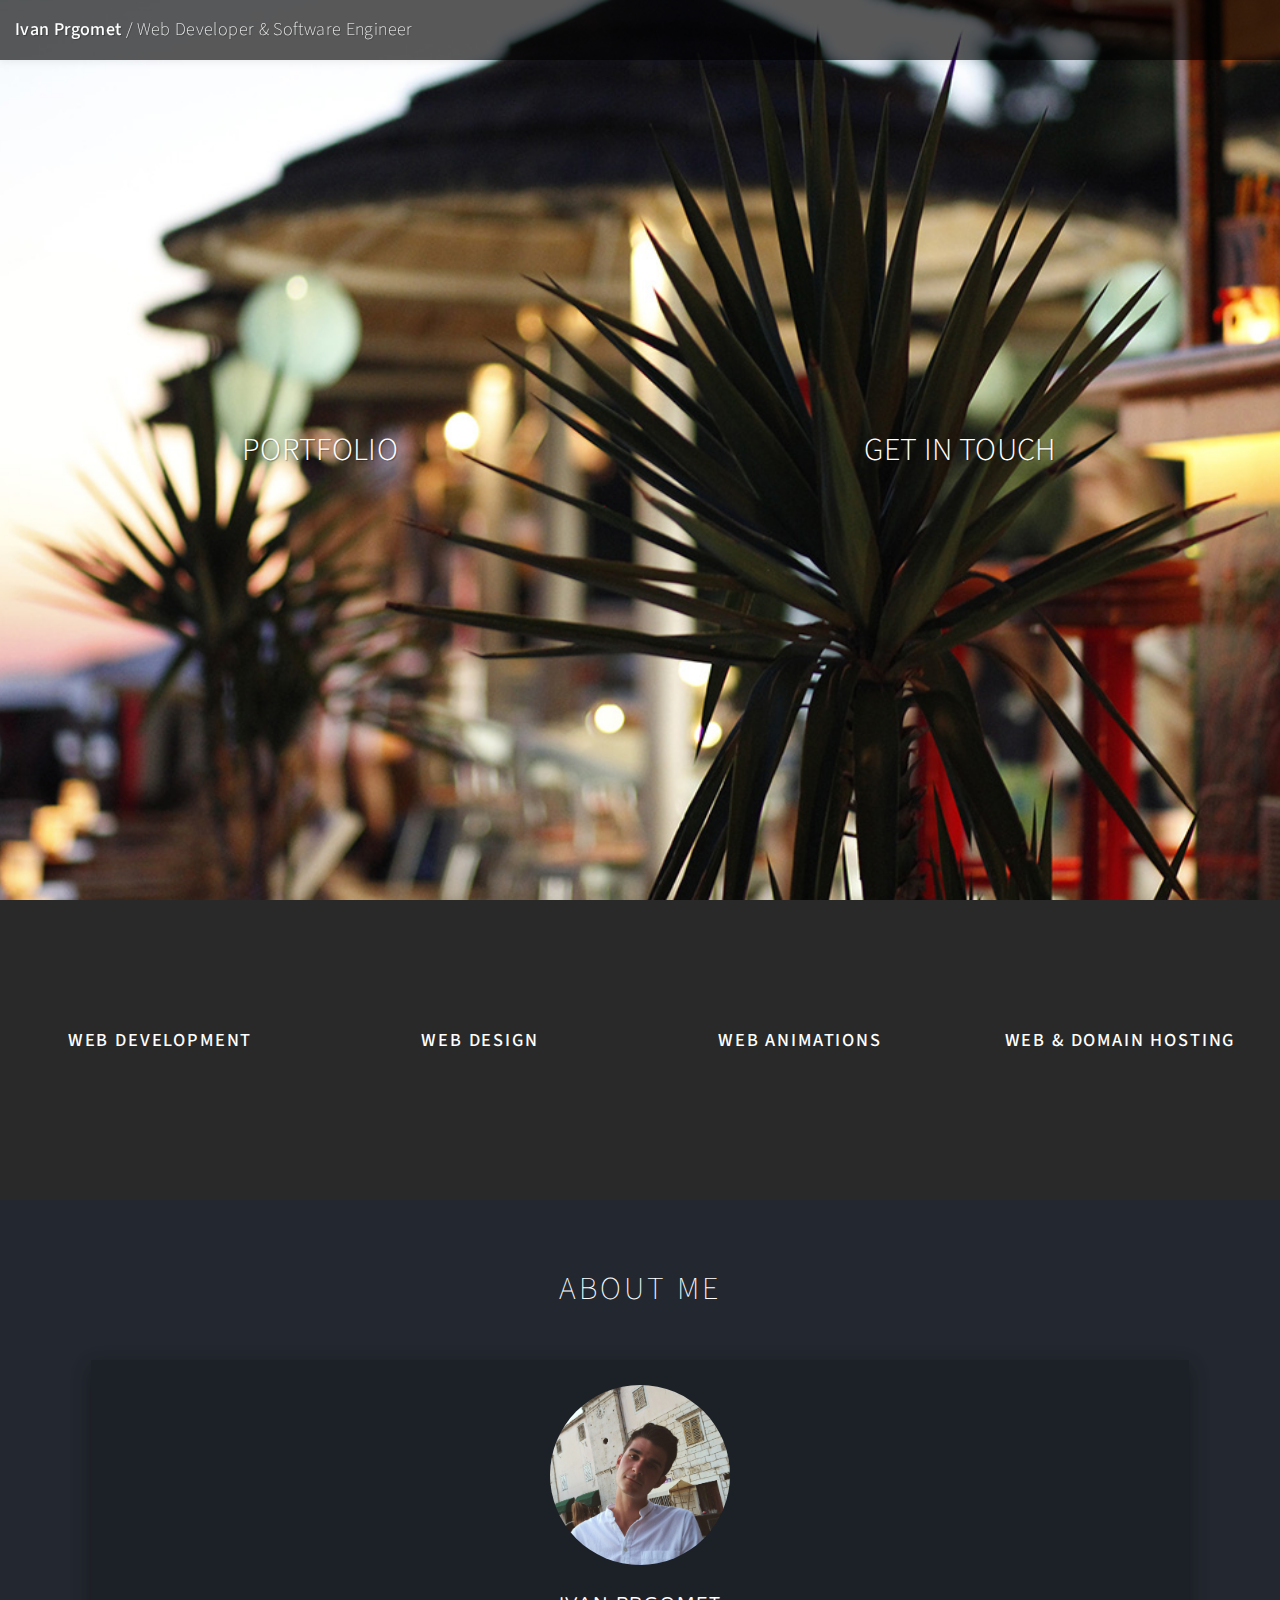
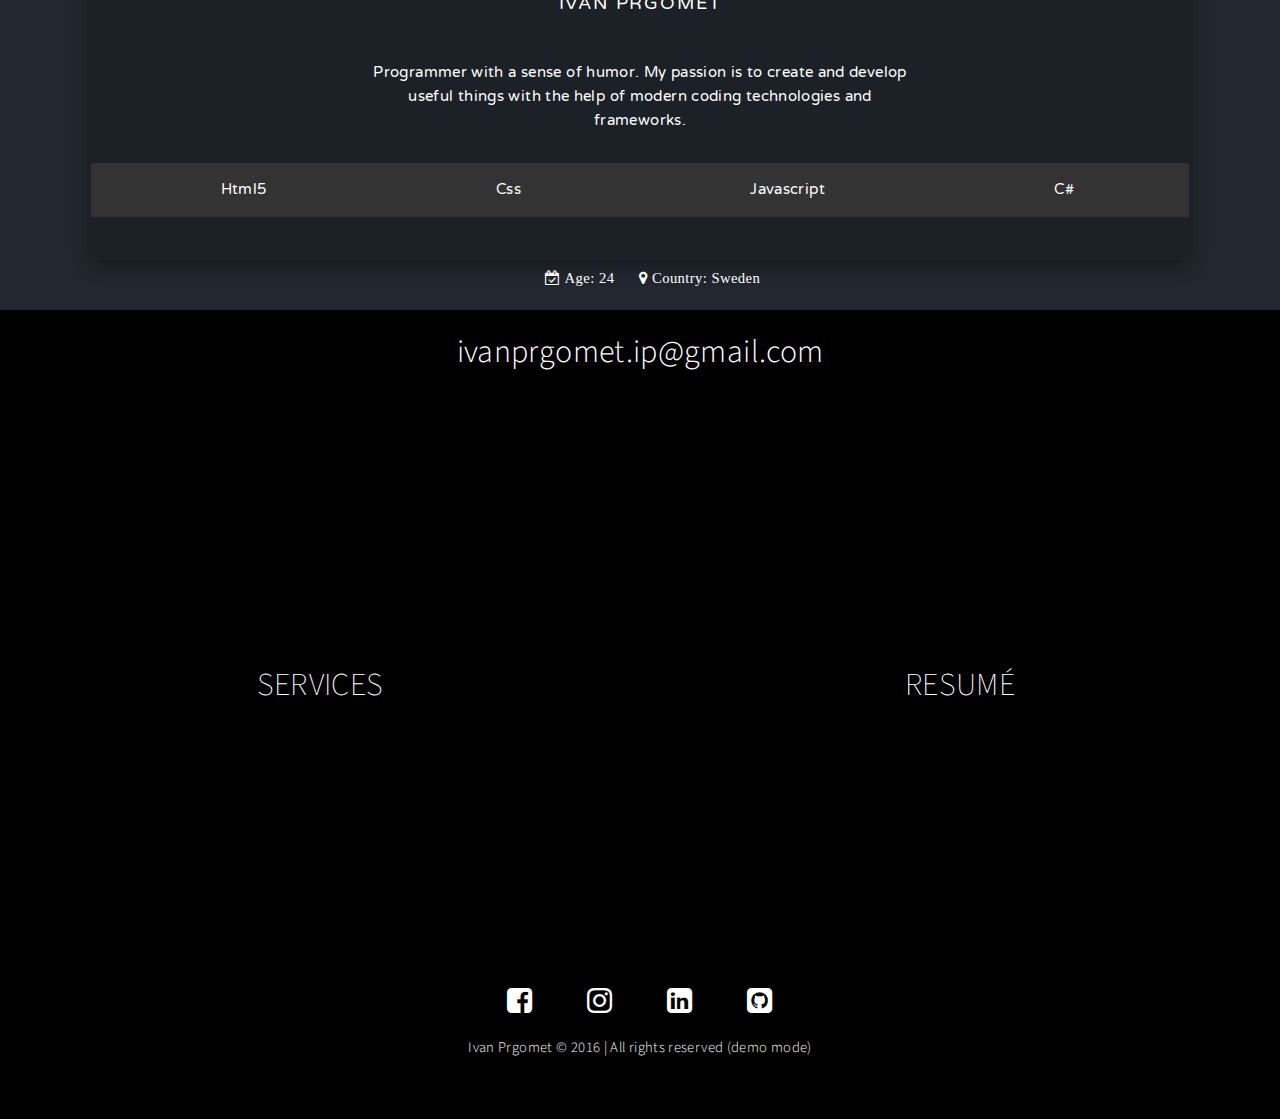
<file: index.html>
﻿<!DOCTYPE html>
<html>
<head>
    <title>Home</title>
    <meta charset="utf-8" />
    <meta name="viewport" content="width=device-width, initial-scale=1.0">
    <script src="https://ajax.googleapis.com/ajax/libs/jquery/3.1.0/jquery.min.js"></script>
    <script src="js/scroll.js" type="text/javascript"></script>
    <!--<script src="js/app.js" type="text/javascript"></script>-->
    <link href="css/default.css" rel="stylesheet" />
    <link href="css/main.css" rel="stylesheet" />
    <!--<link href="css/ie8.css" rel="stylesheet" />
    <link href="css/ie9.css" rel="stylesheet" />-->
    <!--<link href="css/font-awesome.css" rel="stylesheet">-->
    <link href="css/font-awesome.min.css" rel="stylesheet">

    <meta http-equiv="Content-Type" content="text/html; charset=utf-8">
    <title>Home</title>
    <link rel="canonical" href="http://ivanprgomet.com/">
    <meta name="keywords" content="ivan,prgomet,portfolio,personal,page,webdeveloper">
    <meta name="description" content="Ivan Prgomet's Portfolio'">
</head>
<body>
    <header>
        <span id="header-author">Ivan Prgomet <span id="header-profession">/ Web Developer & Software Engineer </span></span>
    </header>
    <section id="landing-page-section">
        <a href="#portfolio-heading" class="landing-page-item">Portfolio</a>
        <a href="#contact" class="landing-page-item">Get in Touch</a>
    </section>
    <!--<section id="welcome-section">
        <h2>Welcome</h2>
        <p>
            I'm Ivan Prgomet and this is my portfolio. It shows what I have done, and
            the things I love to do. Don't hesitate to get in touch if you have any
            questions or thoughts.
        </p>
    </section>-->
    <section id="services-section">
        <div id="services">
            <div class="service-item odd">
                <h2>Web Development</h2>
                <div>
                    <span>
                        With knowledge in Html5, Css and Javascript, I can develop the webapplication
                        that you visualize and desire.
                    </span>
                </div>
            </div>
            <div class="service-item odd">
                <h2>Web Design</h2>
                <div>
                    <span>
                        Together, we create an unique design for your website, which will
                        indeed make you stand out from the crowd in a positive way.
                    </span>
                </div>
            </div>
            <div class="service-item odd">
                <h2>Web Animations</h2>
                <div>
                    <span>
                        The world is moving away from old static web environments and plunging into
                        contexts full of animations and movements. This is taken into account,
                        and I will make sure your vision gets represented in a modern and lively fashion.
                    </span>
                </div>
            </div>
            <div class="service-item odd">
                <h2>Web &amp; Domain Hosting</h2>
                <div>
                    <span>
                        Taking into account budget and web hosting requirements,
                        we can find the solution that fits your needs best.
                    </span>
                </div>

            </div>
        </div>
    </section>
    <section id="about-me-section">
        <h2>About Me</h2>
        <div id="about-me">
            <figure>
                <img src="img/IMG-20150830-WA0019_RS.jpg" alt="ivan prgomet" />
            </figure>
            <div id="about-me-name">
                <h2>Ivan Prgomet</h2>
            </div>
            <div id="about-me-info">
                <p>
                    Programmer with a sense of humor.
                    My passion is to create and develop useful things with the help of modern
                    coding technologies and frameworks.
                </p>
            </div>
            <div>
                <ul>
                    <li>Html5</li>
                    <li>Css</li>
                    <li>Javascript</li>
                    <li>C#</li>
                </ul>
            </div>
            <div id="about-me-quick-info">
                <i class="fa fa-calendar-check-o">
                    Age: 24
                </i>
                <i class="fa fa-map-marker">
                    Country: Sweden
                </i>
            </div>
        </div>
    </section>
    <section id="bottom-section">
        <div id="contact">
            <a href="mailto:ivanprgomet.ip@gmail.com">ivanprgomet.ip@gmail.com</a>
        </div>
        <div id="bottom-section-heroes">
            <a href="#services-section">Services</a>
            <a href="#">Resumé</a>
        </div>
        <footer>
            <div id="social-media">
                <a href="https://www.facebook.com/ivan.prgomet.927" class="fa fa-facebook-square fa-2x">

                </a>
                <a href="https://www.instagram.com/ivanprgomet.ip/" class="fa fa-instagram fa-2x">

                </a>
                <a href="https://www.linkedin.com/in/ivan-prgomet-b5706511a" class="fa fa-linkedin-square fa-2x">

                </a>
                <a href="https://github.com/ivanprgomet-ip" class="fa fa-github-square fa-2x">

                </a>
            </div>
            <span id="copyright">Ivan Prgomet &copy; 2016 | All rights reserved (demo mode)</span>
        </footer>
    </section>
    <!-- Scripts -->
    <script src="assets/js/jquery.min.js"></script> <!--displays the portfolio images smoothly-->
    <script src="assets/js/jquery.poptrox.min.js"></script> <!--zooms picture when clicked on-->
    <script src="assets/js/skel.min.js"></script> <!--gives the portfolio images uniform size even though they are different sizes-->
    <script src="assets/js/util.js"></script> <!--gives the portfolio images uniform size even though they are different sizes-->
    <script src="assets/js/main.js"></script> <!--animates the images in portfolio-->
</body>
</html>
</file>
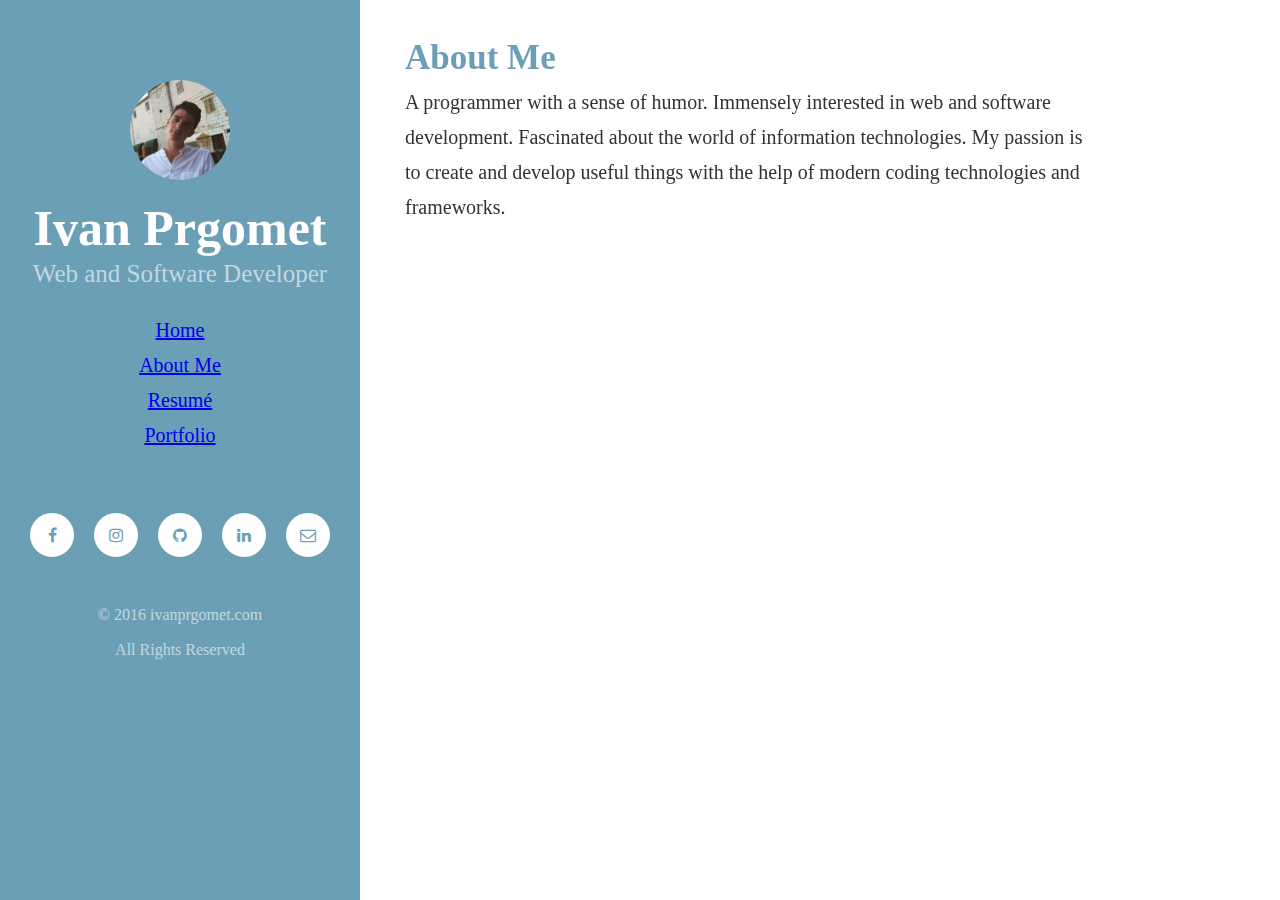
<file: pages/aboutme02.html>
﻿<!DOCTYPE html>
<html>
<head>
    <title></title>
    <meta charset="utf-8" />
    <meta name="viewport" content="width=device-width, initial-scale=1" />

    <link href="../assets/css/ipstyle.css" rel="stylesheet" />
    <link rel="stylesheet" href="https://cdnjs.cloudflare.com/ajax/libs/font-awesome/4.6.3/css/font-awesome.min.css">

</head>
<body>

    <div class="sidebar">
        <div class="container">
            <header>
                <div class="content center">
                    <figure class="image">
                        <img src="../img/IMG-20150830-WA0019_RS.jpg" alt="" />
                    </figure>
                    <h1>
                        <span class="author-name">Ivan Prgomet</span><br />
                        <span class="author-profession">
                            Web and Software Developer
                        </span>
                    </h1>
                </div>
            </header>
            <nav>
                <ul class="center">
                    <li><a href="../index02.html">Home</a></li>
                    <li><a href="#">About Me</a></li>
                    <li><a href="#">Resumé</a></li>
                    <li><a href="#">Portfolio</a></li>
                </ul>
            </nav>
            <footer id="footer">
                <div class="content center">
                    <ul class="icons">
                        <li>
                            <a href="https://www.facebook.com/ivan.prgomet.927" class="fa fa-facebook">
                                <i class="icon-text"></i>
                            </a>
                        </li>
                        <li>
                            <a href="https://www.instagram.com/ivanprgomet.ip/" class="fa fa-instagram">
                                <i class="icon-text"></i>
                            </a>
                        </li>
                        <li>
                            <a href="https://github.com/ivanprgomet-ip" class="fa fa-github">
                                <i class="icon-text"></i>
                            </a>
                        </li>
                        <li>
                            <a href="https://www.linkedin.com/in/ivan-prgomet-b5706511a" class="fa fa-linkedin">
                                <i class="icon-text"></i>
                            </a>
                        </li>
                        <li>
                            <a href="mailto:ivanprgomet.ip@gmail.com" class="fa fa-envelope-o">
                                <i class="icon-text"></i>
                            </a>
                        </li>
                    </ul>
                    <ul class="copyright">
                        <li>&copy; 2016 ivanprgomet.com</li>
                        <li>All Rights Reserved</li>
                    </ul>
                </div>
            </footer>
        </div>
    </div>

    <div class="main">
        <div class="content container">
            <article class="post">
                <h2>About Me</h2>
                <p>
                    A programmer with a sense of humor. Immensely interested in web and software development.
                    Fascinated about the world of information technologies. My passion is to create and develop useful things with the help of 
                    modern coding technologies and frameworks. 
                </p>
            </article>
        </div>
    </div>
</body>
</html>
</file>
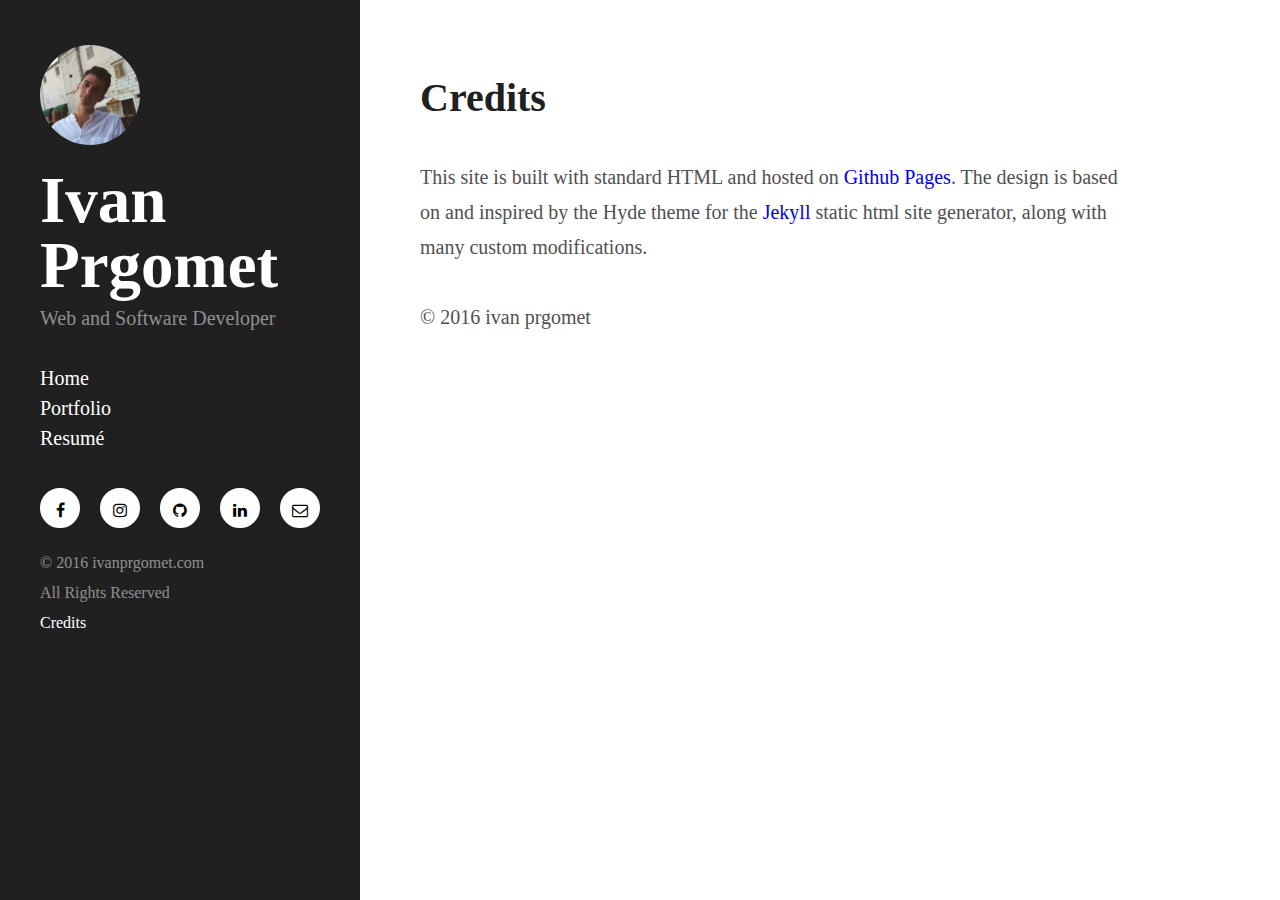
<file: pages/credits.html>
﻿<!DOCTYPE html>
<html>
<head>
    <title></title>
    <meta charset="utf-8" />
    <meta name="viewport" content="width=device-width, initial-scale=1" />

    <link href="../assets/css/mobilefirst.css" rel="stylesheet" />
    <link rel="stylesheet" href="https://cdnjs.cloudflare.com/ajax/libs/font-awesome/4.6.3/css/font-awesome.min.css">

</head>
<body>

    <div class="sidebar">
        <div class="container">
            <header>
                <div>
                    <figure class="image">
                        <img src="../img/IMG-20150830-WA0019_RS.jpg" alt="" />
                    </figure>
                    <h1>
                        Ivan Prgomet
                    </h1>
                    <p>
                        Web and Software Developer
                    </p>
                </div>
            </header>
            <nav>
                <div>
                    <ul class="center">
                        <li><a href="../index02.html">Home</></a></li>
                        <li><a href="portfolio02.html">Portfolio</a></li>
                        <li><a href="resumé02.html" >Resumé</a></li>
                    </ul>
                </div>
            </nav>
            <footer>
                <div>
                    <ul class="icons">
                        <li>
                            <a href="https://www.facebook.com/ivan.prgomet.927" class="fa fa-facebook">
                                <i class="icon-text"></i>
                            </a>
                        </li>
                        <li>
                            <a href="https://www.instagram.com/ivanprgomet.ip/" class="fa fa-instagram">
                                <i class="icon-text"></i>
                            </a>
                        </li>
                        <li>
                            <a href="https://github.com/ivanprgomet-ip" class="fa fa-github">
                                <i class="icon-text"></i>
                            </a>
                        </li>
                        <li>
                            <a href="https://www.linkedin.com/in/ivan-prgomet-b5706511a" class="fa fa-linkedin">
                                <i class="icon-text"></i>
                            </a>
                        </li>
                        <li>
                            <a href="mailto:ivanprgomet.ip@gmail.com" class="fa fa-envelope-o">
                                <i class="icon-text"></i>
                            </a>
                        </li>
                    </ul>
                    <ul class="copyright">
                        <li>&copy; 2016 ivanprgomet.com</li>
                        <li>All Rights Reserved</li>
                        <li class="credits"><a href="#">Credits</a></li>
                    </ul>
                </div>
            </footer>
        </div>
    </div>

    <div class="main">
        <div class="content container">
            <article>
                <article>
                    <div>
                        <h1>Credits</h1>
                        <p>
                            <br />
                            This site is built with standard HTML and hosted on 
                            <a href="https://pages.github.com/">Github Pages</a>.

                            The design is based on and inspired by the Hyde theme
                            for the <a href="https://jekyllrb.com/">Jekyll</a> static html site generator, 
                            along with many custom modifications.
                            <br /><br />
                            &copy; 2016 ivan prgomet
                        </p>
                    </div>
                </article>
            
            </article>

        </div>
    </div>
</body>
</html>
</file>
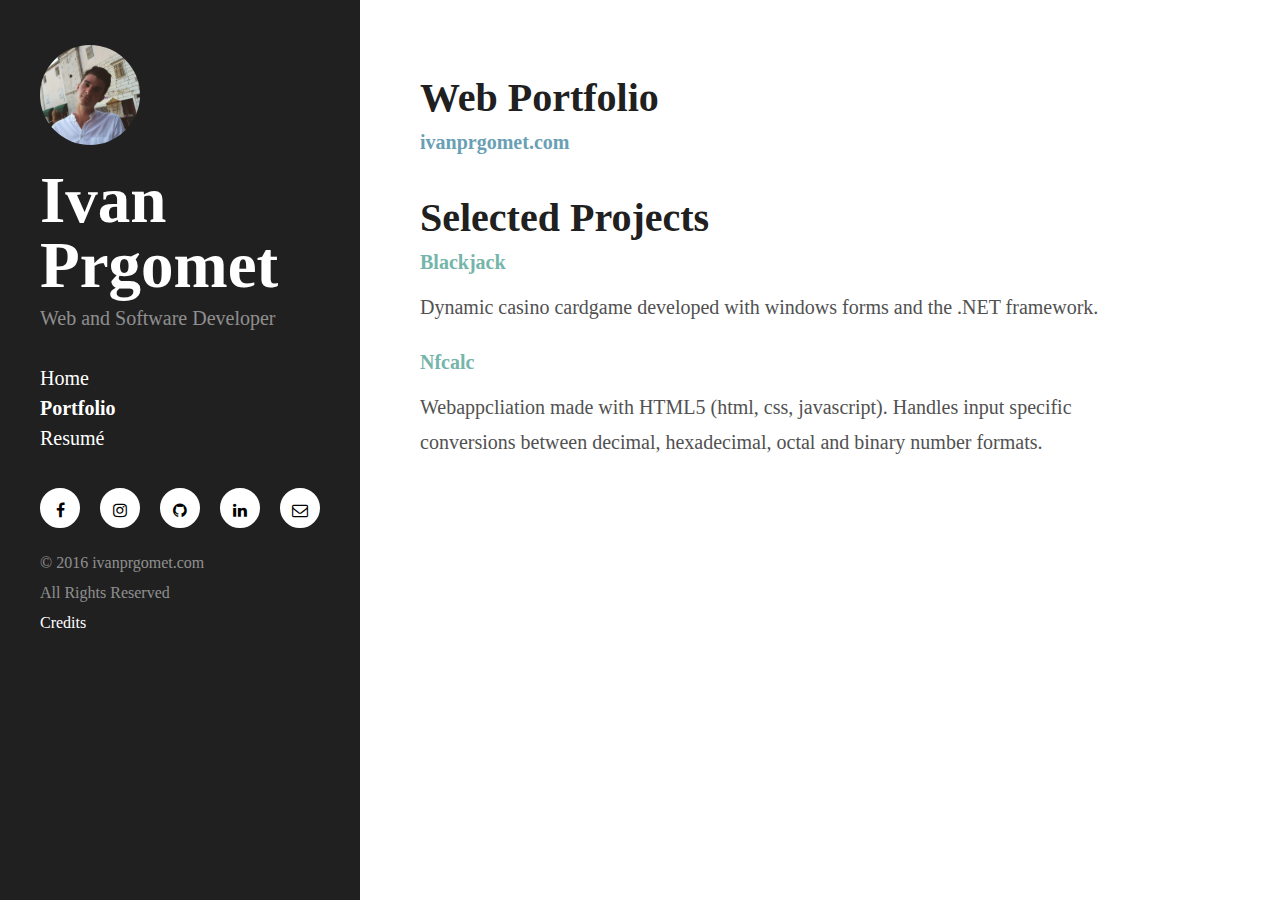
<file: pages/portfolio02.html>
﻿<!DOCTYPE html>
<html>
<head>
    <title></title>
    <meta charset="utf-8" />
    <meta name="viewport" content="width=device-width, initial-scale=1" />

    <link href="../assets/css/mobilefirst.css" rel="stylesheet" />
    <link rel="stylesheet" href="https://cdnjs.cloudflare.com/ajax/libs/font-awesome/4.6.3/css/font-awesome.min.css">

</head>
<body>
    <div class="sidebar">
        <div class="container">
            <header>
                <div>
                    <figure class="image">
                        <img src="../img/IMG-20150830-WA0019_RS.jpg" alt="" />
                    </figure>
                    <h1>
                        Ivan Prgomet
                    </h1>
                    <p>
                        Web and Software Developer
                    </p>
                </div>
            </header>
            <nav>
                <div>
                    <ul class="center">
                        <li><a href="../index02.html">Home</></a></li>
                        <li><a href="#" class="active">Portfolio</a></li>
                        <li><a href="resumé02.html">Resumé</a></li>
                    </ul>
                </div>
            </nav>
            <footer>
                <div>
                    <ul class="icons">
                        <li>
                            <a href="https://www.facebook.com/ivan.prgomet.927" class="fa fa-facebook">
                                <i class="icon-text"></i>
                            </a>
                        </li>
                        <li>
                            <a href="https://www.instagram.com/ivanprgomet.ip/" class="fa fa-instagram">
                                <i class="icon-text"></i>
                            </a>
                        </li>
                        <li>
                            <a href="https://github.com/ivanprgomet-ip" class="fa fa-github">
                                <i class="icon-text"></i>
                            </a>
                        </li>
                        <li>
                            <a href="https://www.linkedin.com/in/ivan-prgomet-b5706511a" class="fa fa-linkedin">
                                <i class="icon-text"></i>
                            </a>
                        </li>
                        <li>
                            <a href="mailto:ivanprgomet.ip@gmail.com" class="fa fa-envelope-o">
                                <i class="icon-text"></i>
                            </a>
                        </li>
                    </ul>
                    <ul class="copyright">
                        <li>&copy; 2016 ivanprgomet.com</li>
                        <li>All Rights Reserved</li>
                        <li class="credits"><a href="credits.html">Credits</a></li>
                    </ul>
                </div>
            </footer>
        </div>
    </div>

    <div class="main">
        <div class="content container">
            <article>
                <h1>Web Portfolio</h1>
                <h4 class="highlighter-green">ivanprgomet.com</h4>
                <!--<h4 class="highlighter-green">stenotradgard.com</h4>
                <h4 class="highlighter-green">rkphotography.com</h4>-->
            </article>
            <article>
                <h1>Selected Projects</h1>
                <ul>
                    <li>
                        <h4 class="highlighter-blue">Blackjack</h4>
                        <p>
                            Dynamic casino cardgame developed with windows forms and the .NET framework.
                        </p>
                    </li>
                    <li>
                        <h4 class="highlighter-blue">Nfcalc</h4>
                        <p>
                            Webappcliation made with HTML5 (html, css, javascript).
                            Handles input specific conversions between decimal, hexadecimal,
                            octal and binary number formats.
                        </p>
                    </li>
                </ul>
            </article>
        </div>
    </div>
</body>
</html>
</file>
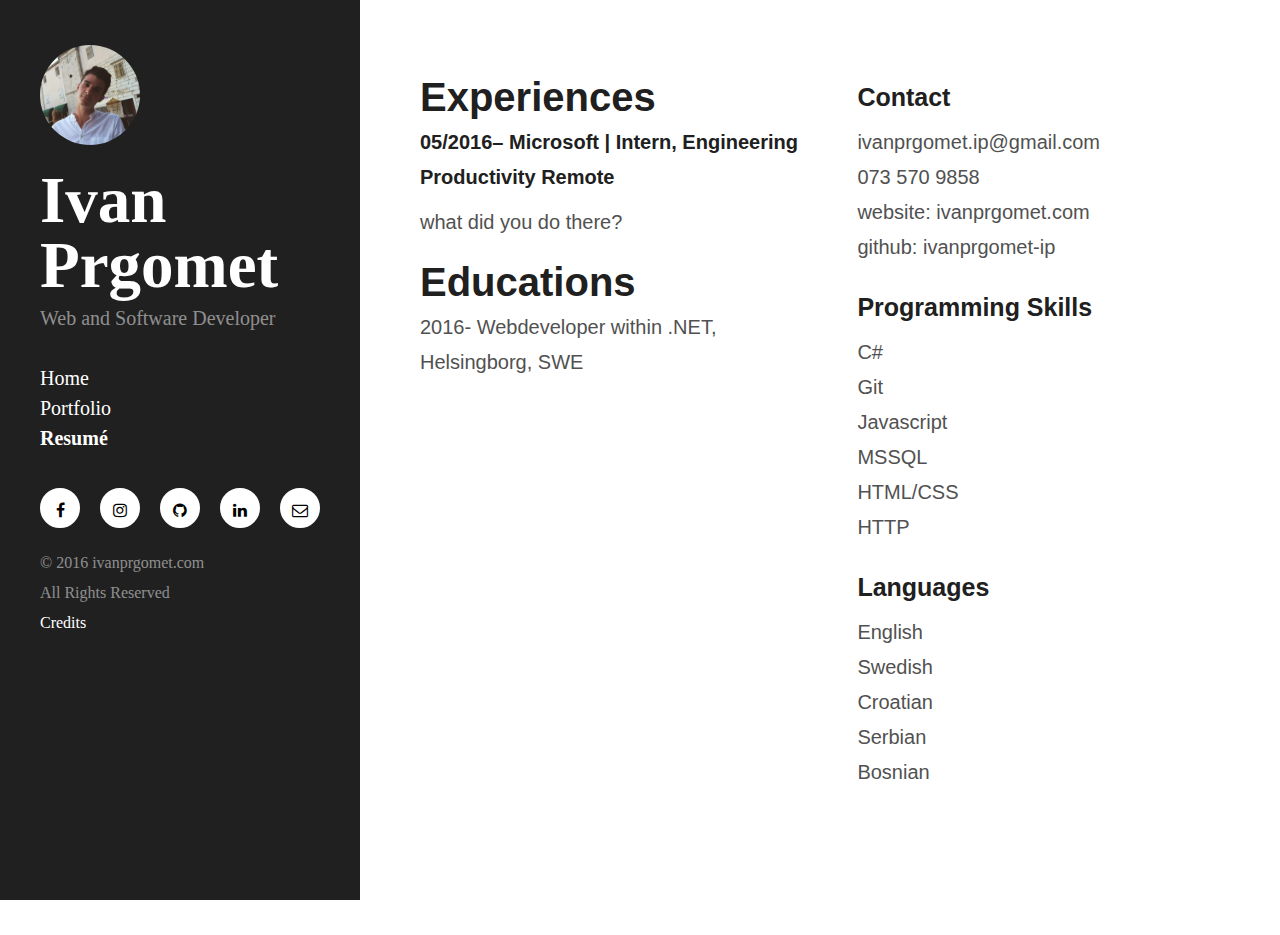
<file: pages/resumé02.html>
﻿<!DOCTYPE html>
<html>
<head>
    <title></title>
    <meta charset="utf-8" />
    <meta name="viewport" content="width=device-width, initial-scale=1" />

    <link href="../assets/css/mobilefirst.css" rel="stylesheet" />
    <link rel="stylesheet" href="https://cdnjs.cloudflare.com/ajax/libs/font-awesome/4.6.3/css/font-awesome.min.css">

</head>
<body>

    <div class="sidebar">
        <div class="container">
            <header>
                <div>
                    <figure class="image">
                        <img src="../img/IMG-20150830-WA0019_RS.jpg" alt="" />
                    </figure>
                    <h1>
                        Ivan Prgomet
                    </h1>
                    <p>
                        Web and Software Developer
                    </p>
                </div>
            </header>
            <nav>
                <div>
                    <ul class="center">
                        <li><a href="../index02.html">Home</></a></li>
                        <li><a href="portfolio02.html">Portfolio</a></li>
                        <li><a href="#" class="active">Resumé</a></li>
                    </ul>
                </div>
            </nav>
            <footer>
                <div>
                    <ul class="icons">
                        <li>
                            <a href="https://www.facebook.com/ivan.prgomet.927" class="fa fa-facebook">
                                <i class="icon-text"></i>
                            </a>
                        </li>
                        <li>
                            <a href="https://www.instagram.com/ivanprgomet.ip/" class="fa fa-instagram">
                                <i class="icon-text"></i>
                            </a>
                        </li>
                        <li>
                            <a href="https://github.com/ivanprgomet-ip" class="fa fa-github">
                                <i class="icon-text"></i>
                            </a>
                        </li>
                        <li>
                            <a href="https://www.linkedin.com/in/ivan-prgomet-b5706511a" class="fa fa-linkedin">
                                <i class="icon-text"></i>
                            </a>
                        </li>
                        <li>
                            <a href="mailto:ivanprgomet.ip@gmail.com" class="fa fa-envelope-o">
                                <i class="icon-text"></i>
                            </a>
                        </li>
                    </ul>
                    <ul class="copyright">
                        <li>&copy; 2016 ivanprgomet.com</li>
                        <li>All Rights Reserved</li>
                        <li class="credits"><a href="credits.html">Credits</a></li>
                    </ul>
                </div>
            </footer>
        </div>
    </div>

    <div class="main">
        <div class="content container">
            <article class="resumé">
                <article>
                    <div>
                        <h1>Experiences</h1>
                        <ul>
                            <li>
                                <h4>05/2016– Microsoft | Intern, Engineering Productivity Remote</h4>
                                <p>
                                    what did you do there?
                                </p>
                            </li>
                        </ul>
                    </div>
                    <div>
                        <h1>Educations</h1>
                        <ul>
                            <li>
                                <p>2016- Webdeveloper within .NET, Helsingborg, SWE</p>
                            </li>
                        </ul>
                    </div>
                </article>
                <aside>
                    <div>
                        <h3>Contact</h3>
                        <ul>
                            <li>ivanprgomet.ip@gmail.com</li>
                            <li>073 570 9858</li>
                            <li>website: ivanprgomet.com</li>
                            <li>github: ivanprgomet-ip</li>
                        </ul>
                    </div>
                    <div>
                        <h3>Programming Skills</h3>
                        <ul>
                            <li> C#</li>
                            <li>Git</li>
                            <li>Javascript</li>
                            <li>MSSQL</li>
                            <li>HTML/CSS</li>
                            <li>HTTP</li>
                        </ul>
                    </div>
                    <div>
                        <h3>Languages</h3>
                        <ul>
                            <li>English</li>
                            <li>Swedish</li>
                            <li>Croatian</li>
                            <li>Serbian</li>
                            <li>Bosnian</li>
                        </ul>
                    </div>
                </aside>
            </article>
           
        </div>
    </div>
</body>
</html>
</file>
<file: css/default.css>
@import url(https://fonts.googleapis.com/css?family=Roboto:400,300,100,700,900);
@import url(https://fonts.googleapis.com/css?family=Varela+Round);

/*#region content */

body {
    margin: 0;
    font-family: 'roboto';
    /*min-width:380px;*/
    background-color:black;
}

h1, h2, h4, p {
    margin: 0;
}

/*HEADER SECTION*/
header {
    position: fixed;
    width: 100%;
    /*min-width:380px;*/
    padding: 15px 15px;
    background-color: rgba(0, 0, 0, 0.65);
    color: white;
    text-shadow: 1px 1px 1px rgba(0,0,0,.3);
    box-shadow: 0 0 10px rgba(0,0,0,0.1);
    z-index: 9999;
}

    header span {
        font-size: 18px;
    }

#header-author {
    font-weight: 500;
}

#header-profession {
    font-weight: 100;
}

/*LANDING PAGE SECTION*/
#landing-page-section {
    background: url(../img/MG8288.JPG);
    background-repeat: no-repeat;
    background-size: cover;
    background-position: bottom;
    background-color: rgba(0, 0, 0, 0.40);
    display: flex;
    flex-direction: row;
}

a.landing-page-item {
    text-decoration: none;
    color: white;
    font-size: 32px;
    font-weight: 300;
    text-transform: uppercase;
    height: 100vh;
    width: 50vw;
    display: flex;
    align-items: center;
    justify-content: center;
    transition: .2s ease-in-out;
    text-shadow: 1px 1px 1px rgba(0,0,0,.3);
}

    a.landing-page-item:hover {
        background-color: rgba(0, 0, 0, 0.40);
    }

    a.landing-page-item:active {
        background-color: rgba(0, 0, 0, 0.80);
    }

/*WELCOME SECTION*/
#welcome-section {
    display: flex;
    flex-direction: column;
    padding: 50px 0;
    background-color: #232830;
    color: #fff;
    /*text-shadow: 1px 1px 1px rgba(0,0,0,.3);
    box-shadow: 0 0 10px rgba(0,0,0,0.1);*/
}

    #welcome-section h2,
    #welcome-section p {
        /*display:flex;
    justify-content:center;*/
        padding: 15px 0;
        text-align: center;
        margin: 0 auto;
        width: 50%;
        /*min-width:380px;*/
    }

    #welcome-section p {
        font-size: 18px;
        line-height: 1.5em;
        /*text-align:justify;*/
    }

    #welcome-section h2 {
        font-size: 32px;
        font-weight: 100;
        text-transform: uppercase;
    }

/*SERVICES SECTION*/
#services {
    display: flex;
    flex-direction: row;
    height: 100%;
    width: 100vw;
    max-width: 100%;
}

.service-item {
    display: flex;
    justify-content: center;
    align-items: center;
    height: 300px;
    width: 475.75px;
    /*padding:25px;*/
    position: relative;
}

    .service-item.odd {
        background-color: rgba(51, 51, 51, 0.8);
    }

    .service-item.even {
        background-color: rgba(51, 51, 51, 0.75);
    }


    .service-item h2 {
        opacity: 1;
        transition: .2s ease-in-out;
        font-weight: 500;
        text-transform: uppercase;
        color: #fff;
    }

    .service-item:hover div {
        opacity: 1;
    }

    .service-item:hover h2 {
        opacity: 0;
    }

    .service-item div,
    .service-item h2 {
        text-align: center;
    }

    .service-item div {
        opacity: 0;
        transition: .2s ease-in-out;
        position: absolute;
        display: flex;
        align-items: center;
        justify-content: center;
        left: 0;
        top: 0;
        background-color: rgba(51, 51, 51, 0.7);
        color: #fff;
        width: 100%;
        height: 100%;
    }

    .service-item span {
        cursor: default;
        /* width: 90%; */
        font-size: 14px;
        padding: 5px;
        /* height: 100%; */
        line-height: 1.5em;
        font-family: "Varela Round";
    }


/*ABOUT ME SECTION*/
#about-me-section {
    display: flex;
    flex-direction: column;
    justify-content: center;
    align-items: center;
    background-color: #232830;
    width: 100%;
    padding: 50px 0;
}

    #about-me-section > h2 { /*only the first h2 child*/
        background-color: #232830;
        width: 100%;
        display: flex;
        justify-content: center;
        text-transform: uppercase;
        color: #fff;
        padding: 15px 0;
        font-size: 32px;
        font-weight: 100;
    }


#about-me {
    font-family: 'varela round';
    display: flex;
    flex-direction: column;
    height: 500px;
    /*padding-top:60px;
    padding-bottom:20px;

    margin-top:50px;
    margin-bottom:50px;*/
    /*width:50%;*/
    background-color: #1C2027; /*NICE COLOR*/
    box-shadow: 0 8px 17px 0 rgba(0, 0, 0, .2), 0 6px 20px 0 rgba(0, 0, 0, .19);
}

    #about-me ul {
        display: flex;
        justify-content: space-around;
        background-color: #333;
    }

        #about-me ul li {
            padding: 15px 0;
            color: #fff;
            /*background-color:#333;*/
            list-style-type: none;
        }

#about-me-name {
    display: flex;
    justify-content: center;
    padding-bottom: 25px;
}

    #about-me-name h2 {
        color: #fff;
        font-weight: 300;
    }

#about-me-info {
    width: 100%;
    display: flex;
    justify-content: center;
    text-align: center;
}

#about-me-quick-info {
    display: flex;
    justify-content: center;
    color: #fff;
    margin-top: 25px;
}

    #about-me-quick-info i {
        margin-left: 25px;
    }


#about-me P {
    color: #fff;
    width: 50%;
    display: flex;
    justify-content: center;
}

#about-me-section img {
    border-radius: 50%;
    height: 180px;
    width: 180px;
    display: flex;
    margin: 0 auto;
}

#about-me-section figure {
    margin: 0;
    padding: 25px 0;
}


/*#endregion */


/*#region content */

/*BOTTOM SECTION*/
#bottom-section {
    display: flex;
    flex-direction: column;
    justify-content: space-between;
    height: 760px;
    background: url(../img/MG7748.JPG);
    background-repeat: no-repeat;
    background-size: cover;
    background-position: bottom;
    background-attachment: fixed;
}

#bottom-section-heroes {
    display: flex;
    justify-content: space-around;
    height: 100%;
    text-transform: uppercase;
}

    #bottom-section-heroes a {
        text-decoration: none;
        width: 50%;
        transition: .2s ease-in-out;
        display: flex;
        justify-content: center;
        align-items: center;
        color: white;
        font-size: 32px;
        font-weight: 100;
    }

        #bottom-section-heroes a:hover {
            background-color: rgba(0, 0, 0, 0.60);
        }

        #bottom-section-heroes a:active {
            background-color: rgba(0, 0, 0, 0.80);
        }

#contact {
    background-color: rgba(0, 0, 0, 0.6);
    height: 110px;
    width: 100%;
    text-shadow: 1px 1px 1px rgba(0,0,0,.3);
    /*box-shadow: 0 0 10px rgba(0,0,0,0.1);*/
}

    #contact a {
        display: flex;
        align-items: center;
        justify-content: center;
        font-size: 32px;
        font-weight: 300;
        height: 100%;
        text-decoration: none;
        color: white;
        transition: .1s ease-in-out;
        /*letter-spacing:.2em;*/
    }

        #contact a:hover {
            background-color: rgba(0, 0, 0, 0.6);
            color: coral;
            /*letter-spacing:.15em;*/
        }

        #contact a:active {
            opacity: .4;
        }

footer {
    background-color: rgba(0, 0, 0, 0.6);
    color: white;
    padding: 55px 0;
    box-sizing: border-box;
    /*display:flex;
    flex-direction:column;*/
}

    footer #social-media {
        display: flex;
        justify-content: space-around;
        padding: 10px 0;
        margin: 0 auto;
        /*width:50%;*/
        width: 25%;
        min-width: 160px;
        transition: .2s ease-in-out;
    }

        footer #social-media a {
            text-decoration: none;
            color: white;
            font-weight: 100;
        }

            footer #social-media a:hover {
                color: coral;
            }

            footer #social-media a:active {
                opacity: .4;
            }

    footer #copyright {
        padding: 10px 0;
        position: relative;
        /*bottom:0;*/
        height: 100%;
        display: flex;
        justify-content: center;
    }


/*MEDIA*/
@media screen and (max-width:760px) {
    /*LANDING PAGE SECTION*/
    #landing-page-section {
        flex-direction: column;
    }

    a.landing-page-item {
        height: 50vh;
        width: 100%;
    }

    #welcome-section h2,
    #welcome-section p {
        padding: 15px 0;
        width: 95%;
    }

    #contact a {
        font-size: 22px;
    }


    #bottom-section-heroes {
        flex-direction: column;
    }

        #bottom-section-heroes a {
            width: 100%;
            height: 50%;
        }

    #services {
        flex-direction: column;
    }

    .service-item {
        width: 100%;
    }

    #about-me P {
        width: 90%;
    }
}


@media screen and (max-width:320px) {
    header span {
        padding: 5px 5px;
        font-size: 14px;
    }

    #welcome-section h2,
    #welcome-section p {
        padding: 15px 0;
        width: 95%;
    }
}


/*#endregion */


/*PORTFOLIO SECTION*/
#portfolio-section {
    padding: 15px;
}
</file>
<file: css/ie9.css>
/*
	Multiverse by HTML5 UP
	html5up.net | @ajlkn
	Free for personal and commercial use under the CCA 3.0 license (html5up.net/license)
*/

/* Panel */

	.panel > .inner.split:after {
		clear: both;
		content: '';
		display: block;
	}

	.panel > .inner.split > div {
		float: left;
		margin-left: 0;
		padding-left: 0;
	}

	.panel > .inner.split > :first-child {
		padding-left: 0;
	}

/* Wrapper */

	#wrapper:before {
		display: none;
	}

/* Main */

	#main:after {
		clear: both;
		content: '';
		display: block;
	}

	#main .thumb {
		float: left;
	}
</file>
<file: css/main.css>
@import url(font-awesome.min.css);
@import url("https://fonts.googleapis.com/css?family=Source+Sans+Pro:300,300italic,400,400italic");

/*
	Multiverse by HTML5 UP
	html5up.net | @ajlkn
	Free for personal and commercial use under the CCA 3.0 license (html5up.net/license)
*/

/* Reset */

	html, body, div, span, applet, object, iframe, h1, h2, h3, h4, h5, h6, p, blockquote, pre, a, abbr, acronym, address, big, cite, code, del, dfn, em, img, ins, kbd, q, s, samp, small, strike, strong, sub, sup, tt, var, b, u, i, center, dl, dt, dd, ol, ul, li, fieldset, form, label, legend, table, caption, tbody, tfoot, thead, tr, th, td, article, aside, canvas, details, embed, figure, figcaption, footer, hgroup, menu, nav, output, ruby, section, summary, time, mark, audio, video {
		margin: 0;
		padding: 0;
		border: 0;
		font-size: 100%;
		font: inherit;
		vertical-align: baseline;
	}

	article, aside, details, figcaption, figure, footer, header, hgroup, menu, nav, section {
		display: block;
	}

	body {
		line-height: 1;
	}

	ol, ul {
		list-style: none;
	}

	blockquote, q {
		quotes: none;
	}

	blockquote:before, blockquote:after, q:before, q:after {
		content: '';
		content: none;
	}

	table {
		border-collapse: collapse;
		border-spacing: 0;
	}

	body {
		-webkit-text-size-adjust: none;
	}

/* Box Model */

	*, *:before, *:after {
		-moz-box-sizing: border-box;
		-webkit-box-sizing: border-box;
		box-sizing: border-box;
	}

	@-moz-keyframes spinner {
		0% {
			-moz-transform: rotate(0deg);
			-webkit-transform: rotate(0deg);
			-ms-transform: rotate(0deg);
			transform: rotate(0deg);
		}

		100% {
			-moz-transform: rotate(359deg);
			-webkit-transform: rotate(359deg);
			-ms-transform: rotate(359deg);
			transform: rotate(359deg);
		}
	}

	@-webkit-keyframes spinner {
		0% {
			-moz-transform: rotate(0deg);
			-webkit-transform: rotate(0deg);
			-ms-transform: rotate(0deg);
			transform: rotate(0deg);
		}

		100% {
			-moz-transform: rotate(359deg);
			-webkit-transform: rotate(359deg);
			-ms-transform: rotate(359deg);
			transform: rotate(359deg);
		}
	}

	@-ms-keyframes spinner {
		0% {
			-moz-transform: rotate(0deg);
			-webkit-transform: rotate(0deg);
			-ms-transform: rotate(0deg);
			transform: rotate(0deg);
		}

		100% {
			-moz-transform: rotate(359deg);
			-webkit-transform: rotate(359deg);
			-ms-transform: rotate(359deg);
			transform: rotate(359deg);
		}
	}

	@keyframes spinner {
		0% {
			-moz-transform: rotate(0deg);
			-webkit-transform: rotate(0deg);
			-ms-transform: rotate(0deg);
			transform: rotate(0deg);
		}

		100% {
			-moz-transform: rotate(359deg);
			-webkit-transform: rotate(359deg);
			-ms-transform: rotate(359deg);
			transform: rotate(359deg);
		}
	}

/* Basic */

	@-ms-viewport {
		width: device-width;
	}

	body {
		-ms-overflow-style: scrollbar;
	}

	@media screen and (max-width: 480px) {

		html, body {
			min-width: 320px;
		}

	}

	/*body {
		background: #242629;
	}*/

		body.loading *, body.loading *:before, body.loading *:after {
			-moz-animation: none !important;
			-webkit-animation: none !important;
			-ms-animation: none !important;
			animation: none !important;
			-moz-transition: none !important;
			-webkit-transition: none !important;
			-ms-transition: none !important;
			transition: none !important;
		}

		body.resizing *, body.resizing *:before, body.resizing *:after {
			-moz-animation: none !important;
			-webkit-animation: none !important;
			-ms-animation: none !important;
			animation: none !important;
			-moz-transition: none !important;
			-webkit-transition: none !important;
			-ms-transition: none !important;
			transition: none !important;
		}

/* Type */

	body, input, select, textarea {
		color: #a0a0a1;
		font-family: "Source Sans Pro", Helvetica, sans-serif;
		font-size: 15pt;
		font-weight: 300;
		letter-spacing: 0.025em;
		line-height: 1.65;
	}

		@media screen and (max-width: 1680px) {

			body, input, select, textarea {
				font-size: 11pt;
			}

		}

	a {
		-moz-transition: color 0.2s ease-in-out, border-bottom-color 0.2s ease-in-out;
		-webkit-transition: color 0.2s ease-in-out, border-bottom-color 0.2s ease-in-out;
		-ms-transition: color 0.2s ease-in-out, border-bottom-color 0.2s ease-in-out;
		transition: color 0.2s ease-in-out, border-bottom-color 0.2s ease-in-out;
		/*border-bottom: dotted 1px;*/
		color: #34a58e;
		text-decoration: none;
	}

		/*a:hover {
			border-bottom-color: transparent;
			color: #34a58e !important;
		}*/

	strong, b {
		color: #ffffff;
		font-weight: 300;
	}

	em, i {
		font-style: italic;
	}

	p {
		margin: 0 0 2em 0;
	}

	h1, h2, h3, h4, h5, h6 {
		color: #ffffff;
		font-weight: 300;
		letter-spacing: 0.1em;
		line-height: 1.5;
		margin: 0 0 1em 0;
		text-transform: uppercase;
	}

		h1 a, h2 a, h3 a, h4 a, h5 a, h6 a {
			color: inherit;
			text-decoration: none;
		}

	h1 {
		font-size: 2em;
	}

	h2 {
		font-size: 1.25em;
	}

	h3 {
		font-size: 1.1em;
	}

	h4 {
		font-size: 1em;
	}

	h5 {
		font-size: 0.9em;
	}

	h6 {
		font-size: 0.7em;
	}

	@media screen and (max-width: 736px) {

		h2 {
			font-size: 1em;
		}

		h3 {
			font-size: 0.9em;
		}

		h4 {
			font-size: 0.8em;
		}

		h5 {
			font-size: 0.7em;
		}

		h6 {
			font-size: 0.7em;
		}

	}

	sub {
		font-size: 0.8em;
		position: relative;
		top: 0.5em;
	}

	sup {
		font-size: 0.8em;
		position: relative;
		top: -0.5em;
	}

	blockquote {
		border-left: 4px #36383c;
		font-style: italic;
		margin: 0 0 2em 0;
		padding: 0.5em 0 0.5em 2em;
	}

	code {
		background: #34363b;
		border: solid 1px #36383c;
		font-family: "Courier New", monospace;
		font-size: 0.9em;
		margin: 0 0.25em;
		padding: 0.25em 0.65em;
	}

	pre {
		-webkit-overflow-scrolling: touch;
		font-family: "Courier New", monospace;
		font-size: 0.9em;
		margin: 0 0 2em 0;
	}

		pre code {
			display: block;
			line-height: 1.75;
			padding: 1em 1.5em;
			overflow-x: auto;
		}

	hr {
		border: 0;
		border-bottom: solid 1px #36383c;
		margin: 2em 0;
	}

		hr.major {
			margin: 3em 0;
		}

	.align-left {
		text-align: left;
	}

	.align-center {
		text-align: center;
	}

	.align-right {
		text-align: right;
	}

/* Button */

	input[type="submit"],
	input[type="reset"],
	input[type="button"],
	button,
	.button {
		-moz-appearance: none;
		-webkit-appearance: none;
		-ms-appearance: none;
		appearance: none;
		-moz-transition: background-color 0.2s ease-in-out, box-shadow 0.2s ease-in-out, color 0.2s ease-in-out;
		-webkit-transition: background-color 0.2s ease-in-out, box-shadow 0.2s ease-in-out, color 0.2s ease-in-out;
		-ms-transition: background-color 0.2s ease-in-out, box-shadow 0.2s ease-in-out, color 0.2s ease-in-out;
		transition: background-color 0.2s ease-in-out, box-shadow 0.2s ease-in-out, color 0.2s ease-in-out;
		background-color: transparent;
		border: 0;
		border-radius: 0;
		box-shadow: inset 0 0 0 2px #36383c;
		color: #ffffff !important;
		cursor: pointer;
		display: inline-block;
		font-size: 0.9em;
		font-weight: 300;
		height: 3.05556em;
		letter-spacing: 0.1em;
		line-height: 3.05556em;
		padding: 0 2.5em;
		text-align: center;
		text-decoration: none;
		text-transform: uppercase;
		white-space: nowrap;
	}

		input[type="submit"]:hover,
		input[type="reset"]:hover,
		input[type="button"]:hover,
		button:hover,
		.button:hover {
			box-shadow: inset 0 0 0 2px #34a58e;
			color: #34a58e !important;
		}

			input[type="submit"]:hover:active,
			input[type="reset"]:hover:active,
			input[type="button"]:hover:active,
			button:hover:active,
			.button:hover:active {
				background-color: rgba(52, 165, 142, 0.15);
				color: #34a58e !important;
			}

		input[type="submit"].icon,
		input[type="reset"].icon,
		input[type="button"].icon,
		button.icon,
		.button.icon {
			padding-left: 1.35em;
		}

			input[type="submit"].icon:before,
			input[type="reset"].icon:before,
			input[type="button"].icon:before,
			button.icon:before,
			.button.icon:before {
				margin-right: 0.5em;
			}

		input[type="submit"].fit,
		input[type="reset"].fit,
		input[type="button"].fit,
		button.fit,
		.button.fit {
			display: block;
			margin: 0 0 1em 0;
			width: 100%;
		}

		input[type="submit"].small,
		input[type="reset"].small,
		input[type="button"].small,
		button.small,
		.button.small {
			font-size: 0.8em;
		}

		input[type="submit"].big,
		input[type="reset"].big,
		input[type="button"].big,
		button.big,
		.button.big {
			font-size: 1.35em;
		}

		input[type="submit"].special,
		input[type="reset"].special,
		input[type="button"].special,
		button.special,
		.button.special {
			background-color: #34a58e;
			box-shadow: none;
		}

			input[type="submit"].special:hover,
			input[type="reset"].special:hover,
			input[type="button"].special:hover,
			button.special:hover,
			.button.special:hover {
				background-color: #47c5ab;
				color: #ffffff !important;
			}

				input[type="submit"].special:hover:active,
				input[type="reset"].special:hover:active,
				input[type="button"].special:hover:active,
				button.special:hover:active,
				.button.special:hover:active {
					background-color: #287e6d;
				}

		input[type="submit"].disabled, input[type="submit"]:disabled,
		input[type="reset"].disabled,
		input[type="reset"]:disabled,
		input[type="button"].disabled,
		input[type="button"]:disabled,
		button.disabled,
		button:disabled,
		.button.disabled,
		.button:disabled {
			-moz-pointer-events: none;
			-webkit-pointer-events: none;
			-ms-pointer-events: none;
			pointer-events: none;
			opacity: 0.35;
		}

/* Form */

	form {
		margin: 0 0 2em 0;
	}

		form .field {
			margin: 0 0 1.3em 0;
		}

			form .field.half {
				float: left;
				padding: 0 0 0 0.65em;
				width: 50%;
			}

				form .field.half.first {
					padding: 0 0.65em 0 0;
				}

		form > .actions {
			margin: 1.5em 0 0 0 !important;
		}

		@media screen and (max-width: 736px) {

			form .field.half {
				float: none;
				padding: 0;
				width: 100%;
			}

				form .field.half.first {
					padding: 0;
				}

		}

	label {
		color: #ffffff;
		display: block;
		font-size: 0.9em;
		font-weight: 300;
		margin: 0 0 1em 0;
	}

	input[type="text"],
	input[type="password"],
	input[type="email"],
	input[type="tel"],
	select,
	textarea {
		-moz-appearance: none;
		-webkit-appearance: none;
		-ms-appearance: none;
		appearance: none;
		background: #34363b;
		border: 0;
		border-radius: 0;
		color: #a0a0a1;
		display: block;
		outline: 0;
		padding: 0 1em;
		text-decoration: none;
		width: 100%;
	}

		input[type="text"]:invalid,
		input[type="password"]:invalid,
		input[type="email"]:invalid,
		input[type="tel"]:invalid,
		select:invalid,
		textarea:invalid {
			box-shadow: none;
		}

		input[type="text"]:focus,
		input[type="password"]:focus,
		input[type="email"]:focus,
		input[type="tel"]:focus,
		select:focus,
		textarea:focus {
			box-shadow: inset 0 0 0 2px #34a58e;
		}

	.select-wrapper {
		text-decoration: none;
		display: block;
		position: relative;
	}

		.select-wrapper:before {
			-moz-osx-font-smoothing: grayscale;
			-webkit-font-smoothing: antialiased;
			font-family: FontAwesome;
			font-style: normal;
			font-weight: normal;
			text-transform: none !important;
		}

		.select-wrapper:before {
			color: #36383c;
			content: '\f078';
			display: block;
			height: 2.75em;
			line-height: 2.75em;
			pointer-events: none;
			position: absolute;
			right: 0;
			text-align: center;
			top: 0;
			width: 2.75em;
		}

		.select-wrapper select::-ms-expand {
			display: none;
		}

	input[type="text"],
	input[type="password"],
	input[type="email"],
	select {
		height: 2.75em;
	}

	textarea {
		padding: 0.75em 1em;
	}

	input[type="checkbox"],
	input[type="radio"] {
		-moz-appearance: none;
		-webkit-appearance: none;
		-ms-appearance: none;
		appearance: none;
		display: block;
		float: left;
		margin-right: -2em;
		opacity: 0;
		width: 1em;
		z-index: -1;
	}

		input[type="checkbox"] + label,
		input[type="radio"] + label {
			text-decoration: none;
			color: #a0a0a1;
			cursor: pointer;
			display: inline-block;
			font-size: 1em;
			font-weight: 300;
			padding-left: 2.4em;
			padding-right: 0.75em;
			position: relative;
		}

			input[type="checkbox"] + label:before,
			input[type="radio"] + label:before {
				-moz-osx-font-smoothing: grayscale;
				-webkit-font-smoothing: antialiased;
				font-family: FontAwesome;
				font-style: normal;
				font-weight: normal;
				text-transform: none !important;
			}

			input[type="checkbox"] + label:before,
			input[type="radio"] + label:before {
				background: #34363b;
				content: '';
				display: inline-block;
				height: 1.65em;
				left: 0;
				line-height: 1.58125em;
				position: absolute;
				text-align: center;
				top: 0;
				width: 1.65em;
			}

		input[type="checkbox"]:checked + label:before,
		input[type="radio"]:checked + label:before {
			background: #34a58e;
			border-color: #34a58e;
			color: #ffffff;
			content: '\f00c';
		}

		input[type="checkbox"]:focus + label:before,
		input[type="radio"]:focus + label:before {
			box-shadow: 0 0 0 2px #34a58e;
		}

	input[type="radio"] + label:before {
		border-radius: 100%;
	}

	::-webkit-input-placeholder {
		color: #707071 !important;
		opacity: 1.0;
	}

	:-moz-placeholder {
		color: #707071 !important;
		opacity: 1.0;
	}

	::-moz-placeholder {
		color: #707071 !important;
		opacity: 1.0;
	}

	:-ms-input-placeholder {
		color: #707071 !important;
		opacity: 1.0;
	}

	.formerize-placeholder {
		color: #707071 !important;
		opacity: 1.0;
	}

/* Icon */

	.icon {
		text-decoration: none;
		border-bottom: none;
		position: relative;
	}

		.icon:before {
			-moz-osx-font-smoothing: grayscale;
			-webkit-font-smoothing: antialiased;
			font-family: FontAwesome;
			font-style: normal;
			font-weight: normal;
			text-transform: none !important;
		}

		.icon > .label {
			display: none;
		}

/* List */

	ol {
		list-style: decimal;
		margin: 0 0 2em 0;
		padding-left: 1.25em;
	}

		ol li {
			padding-left: 0.25em;
		}

	ul {
		list-style: disc;
		margin: 0 0 2em 0;
		padding-left: 1em;
	}

		ul li {
			padding-left: 0.5em;
		}

		ul.alt {
			list-style: none;
			padding-left: 0;
		}

			ul.alt li {
				border-top: solid 1px #36383c;
				padding: 0.5em 0;
			}

				ul.alt li:first-child {
					border-top: 0;
					padding-top: 0;
				}

		ul.icons {
			cursor: default;
			list-style: none;
			padding-left: 0;
		}

			ul.icons li {
				display: inline-block;
				padding: 0 1em 0 0;
			}

				ul.icons li:last-child {
					padding-right: 0;
				}

				ul.icons li .icon {
					color: #505051;
				}

					ul.icons li .icon:before {
						font-size: 1.5em;
					}

		ul.actions {
			cursor: default;
			list-style: none;
			padding-left: 0;
		}

			ul.actions li {
				display: inline-block;
				padding: 0 1em 0 0;
				vertical-align: middle;
			}

				ul.actions li:last-child {
					padding-right: 0;
				}

			ul.actions.small li {
				padding: 0 0.5em 0 0;
			}

			ul.actions.vertical li {
				display: block;
				padding: 1em 0 0 0;
			}

				ul.actions.vertical li:first-child {
					padding-top: 0;
				}

				ul.actions.vertical li > * {
					margin-bottom: 0;
				}

			ul.actions.vertical.small li {
				padding: 0.5em 0 0 0;
			}

				ul.actions.vertical.small li:first-child {
					padding-top: 0;
				}

			ul.actions.fit {
				display: table;
				margin-left: -1em;
				padding: 0;
				table-layout: fixed;
				width: calc(100% + 1em);
			}

				ul.actions.fit li {
					display: table-cell;
					padding: 0 0 0 1em;
				}

					ul.actions.fit li > * {
						margin-bottom: 0;
					}

				ul.actions.fit.small {
					margin-left: -0.5em;
					width: calc(100% + 0.5em);
				}

					ul.actions.fit.small li {
						padding: 0 0 0 0.5em;
					}

			@media screen and (max-width: 480px) {

				ul.actions {
					margin: 0 0 2em 0;
				}

					ul.actions li {
						padding: 1em 0 0 0;
						display: block;
						text-align: center;
						width: 100%;
					}

						ul.actions li:first-child {
							padding-top: 0;
						}

						ul.actions li > * {
							width: 100%;
							margin: 0 !important;
						}

							ul.actions li > *.icon:before {
								margin-left: -2em;
							}

					ul.actions.small li {
						padding: 0.5em 0 0 0;
					}

						ul.actions.small li:first-child {
							padding-top: 0;
						}

			}

	dl {
		margin: 0 0 2em 0;
	}

		dl dt {
			display: block;
			font-weight: 300;
			margin: 0 0 1em 0;
		}

		dl dd {
			margin-left: 2em;
		}

/* Table */

	.table-wrapper {
		-webkit-overflow-scrolling: touch;
		overflow-x: auto;
	}

	table {
		margin: 0 0 2em 0;
		width: 100%;
	}

		table tbody tr {
			border: solid 1px #36383c;
			border-left: 0;
			border-right: 0;
		}

			table tbody tr:nth-child(2n + 1) {
				background-color: #34363b;
			}

		table td {
			padding: 0.75em 0.75em;
		}

		table th {
			color: #ffffff;
			font-size: 0.9em;
			font-weight: 300;
			padding: 0 0.75em 0.75em 0.75em;
			text-align: left;
		}

		table thead {
			border-bottom: solid 2px #36383c;
		}

		table tfoot {
			border-top: solid 2px #36383c;
		}

		table.alt {
			border-collapse: separate;
		}

			table.alt tbody tr td {
				border: solid 1px #36383c;
				border-left-width: 0;
				border-top-width: 0;
			}

				table.alt tbody tr td:first-child {
					border-left-width: 1px;
				}

			table.alt tbody tr:first-child td {
				border-top-width: 1px;
			}

			table.alt thead {
				border-bottom: 0;
			}

			table.alt tfoot {
				border-top: 0;
			}

/* Panel */

	.panel {
		padding: 4em 4em 2em 4em ;
		-moz-transform: translateY(100vh);
		-webkit-transform: translateY(100vh);
		-ms-transform: translateY(100vh);
		transform: translateY(100vh);
		-moz-transition: -moz-transform 0.5s ease;
		-webkit-transition: -webkit-transform 0.5s ease;
		-ms-transition: -ms-transform 0.5s ease;
		transition: transform 0.5s ease;
		-webkit-overflow-scrolling: touch;
		background: rgba(36, 38, 41, 0.975);
		bottom: 4em;
		left: 0;
		max-height: calc(80vh - 4em);
		overflow-y: auto;
		position: fixed;
		width: 100%;
		z-index: 10001;
	}

		.panel.active {
			-moz-transform: translateY(1px);
			-webkit-transform: translateY(1px);
			-ms-transform: translateY(1px);
			transform: translateY(1px);
		}

		.panel > .inner {
			margin: 0 auto;
			max-width: 100%;
			width: 75em;
		}

			.panel > .inner.split {
				display: -moz-flex;
				display: -webkit-flex;
				display: -ms-flex;
				display: flex;
			}

				.panel > .inner.split > div {
					margin-left: 4em;
					width: 50%;
				}

				.panel > .inner.split > :first-child {
					margin-left: 0;
				}

		.panel > .closer {
			-moz-transition: opacity 0.2s ease-in-out;
			-webkit-transition: opacity 0.2s ease-in-out;
			-ms-transition: opacity 0.2s ease-in-out;
			transition: opacity 0.2s ease-in-out;
			background-image: url("images/close.svg");
			background-position: center;
			background-repeat: no-repeat;
			background-size: 3em;
			cursor: pointer;
			height: 5em;
			opacity: 0.25;
			position: absolute;
			right: 0;
			top: 0;
			width: 5em;
			z-index: 2;
		}

			.panel > .closer:hover {
				opacity: 1.0;
			}

		@media screen and (max-width: 1280px) {

			.panel {
				padding: 3em 3em 1em 3em ;
			}

				.panel > .inner.split > div {
					margin-left: 3em;
				}

				.panel > .closer {
					background-size: 2.5em;
					background-position: 75% 25%;
				}

		}

		@media screen and (max-width: 980px) {

			.panel > .inner.split {
				-moz-flex-direction: column;
				-webkit-flex-direction: column;
				-ms-flex-direction: column;
				flex-direction: column;
			}

				.panel > .inner.split > div {
					margin-left: 0;
					width: 100%;
				}

		}

		@media screen and (max-width: 736px) {

			.panel {
				-moz-transform: translateY(-100vh);
				-webkit-transform: translateY(-100vh);
				-ms-transform: translateY(-100vh);
				transform: translateY(-100vh);
				padding: 4em 2em 2em 2em ;
				bottom: auto;
				top: calc(4em - 1px);
			}

				.panel.active {
					-moz-transform: translateY(0);
					-webkit-transform: translateY(0);
					-ms-transform: translateY(0);
					transform: translateY(0);
				}

		}

/* Poptrox Popup */

	.poptrox-overlay {
		-webkit-tap-highlight-color: rgba(255, 255, 255, 0);
	}

	.poptrox-popup {
		background: rgba(31, 34, 36, 0.925);
		box-shadow: 0 1em 3em 0.5em rgba(0, 0, 0, 0.25);
		cursor: default;
	}

		.poptrox-popup:before {
			-moz-transition: opacity 0.2s ease-in-out;
			-webkit-transition: opacity 0.2s ease-in-out;
			-ms-transition: opacity 0.2s ease-in-out;
			transition: opacity 0.2s ease-in-out;
			background-image: -moz-linear-gradient(to left, rgba(31,34,36,0.35), rgba(31,34,36,0) 10em, rgba(31,34,36,0)), -moz-linear-gradient(to right, rgba(31,34,36,0.35), rgba(31,34,36,0) 10em, rgba(31,34,36,0));
			background-image: -webkit-linear-gradient(to left, rgba(31,34,36,0.35), rgba(31,34,36,0) 10em, rgba(31,34,36,0)), -webkit-linear-gradient(to right, rgba(31,34,36,0.35), rgba(31,34,36,0) 10em, rgba(31,34,36,0));
			background-image: -ms-linear-gradient(to left, rgba(31,34,36,0.35), rgba(31,34,36,0) 10em, rgba(31,34,36,0)), -ms-linear-gradient(to right, rgba(31,34,36,0.35), rgba(31,34,36,0) 10em, rgba(31,34,36,0));
			background-image: linear-gradient(to left, rgba(31,34,36,0.35), rgba(31,34,36,0) 10em, rgba(31,34,36,0)), linear-gradient(to right, rgba(31,34,36,0.35), rgba(31,34,36,0) 10em, rgba(31,34,36,0));
			content: '';
			display: block;
			height: 100%;
			left: 0;
			position: absolute;
			top: 0;
			width: 100%;
			z-index: 1;
			opacity: 1;
		}

		.poptrox-popup .closer {
			-moz-transition: opacity 0.2s ease-in-out;
			-webkit-transition: opacity 0.2s ease-in-out;
			-ms-transition: opacity 0.2s ease-in-out;
			transition: opacity 0.2s ease-in-out;
			background-image: url("images/close.svg");
			background-position: center;
			background-repeat: no-repeat;
			background-size: 3em;
			height: 5em;
			opacity: 0;
			position: absolute;
			right: 0;
			top: 0;
			width: 5em;
			z-index: 2;
		}

		.poptrox-popup .nav-previous,
		.poptrox-popup .nav-next {
			-moz-transition: opacity 0.2s ease-in-out;
			-webkit-transition: opacity 0.2s ease-in-out;
			-ms-transition: opacity 0.2s ease-in-out;
			transition: opacity 0.2s ease-in-out;
			background-image: url("images/arrow.svg");
			background-position: center;
			background-repeat: no-repeat;
			background-size: 5em;
			cursor: pointer;
			height: 8em;
			margin-top: -4em;
			opacity: 0;
			position: absolute;
			top: 50%;
			width: 6em;
			z-index: 2;
		}

		.poptrox-popup .nav-previous {
			-moz-transform: scaleX(-1);
			-webkit-transform: scaleX(-1);
			-ms-transform: scaleX(-1);
			transform: scaleX(-1);
			left: 0;
		}

		.poptrox-popup .nav-next {
			right: 0;
		}

		.poptrox-popup .caption {
			padding: 2em 2em 0.1em 2em ;
			background-image: -moz-linear-gradient(to top, rgba(16,16,16,0.45) 25%, rgba(16,16,16,0) 100%);
			background-image: -webkit-linear-gradient(to top, rgba(16,16,16,0.45) 25%, rgba(16,16,16,0) 100%);
			background-image: -ms-linear-gradient(to top, rgba(16,16,16,0.45) 25%, rgba(16,16,16,0) 100%);
			background-image: linear-gradient(to top, rgba(16,16,16,0.45) 25%, rgba(16,16,16,0) 100%);
			bottom: 0;
			cursor: default;
			left: 0;
			position: absolute;
			text-align: left;
			width: 100%;
			z-index: 2;
		}

			.poptrox-popup .caption h2, .poptrox-popup .caption h3, .poptrox-popup .caption h4, .poptrox-popup .caption h5, .poptrox-popup .caption h6 {
				margin: 0 0 0.5em 0;
			}

			.poptrox-popup .caption p {
				color: #ffffff;
			}

		.poptrox-popup .loader {
			-moz-animation: spinner 1s infinite linear !important;
			-webkit-animation: spinner 1s infinite linear !important;
			-ms-animation: spinner 1s infinite linear !important;
			animation: spinner 1s infinite linear !important;
			background-image: url("images/spinner.svg");
			background-position: center;
			background-repeat: no-repeat;
			background-size: contain;
			display: block;
			font-size: 2em;
			height: 2em;
			left: 50%;
			line-height: 2em;
			margin: -1em 0 0 -1em;
			opacity: 0.25;
			position: absolute;
			text-align: center;
			top: 50%;
			width: 2em;
		}

		.poptrox-popup:hover .closer,
		.poptrox-popup:hover .nav-previous,
		.poptrox-popup:hover .nav-next {
			opacity: 0.5;
		}

			.poptrox-popup:hover .closer:hover,
			.poptrox-popup:hover .nav-previous:hover,
			.poptrox-popup:hover .nav-next:hover {
				opacity: 1.0;
			}

		.poptrox-popup.loading:before {
			opacity: 0;
		}

		body.touch .poptrox-popup .closer,
		body.touch .poptrox-popup .nav-previous,
		body.touch .poptrox-popup .nav-next {
			opacity: 1.0 !important;
		}

		@media screen and (max-width: 980px) {

			.poptrox-popup .closer {
				background-size: 3em;
			}

			.poptrox-popup .nav-previous,
			.poptrox-popup .nav-next {
				background-size: 4em;
			}

		}

		@media screen and (max-width: 736px) {

			.poptrox-popup:before {
				display: none;
			}

			.poptrox-popup .caption {
				display: none !important;
			}

			.poptrox-popup .closer,
			.poptrox-popup .nav-previous,
			.poptrox-popup .nav-next {
				display: none !important;
			}

		}

/* Wrapper */

	#wrapper {
		-moz-transition: -moz-filter 0.5s ease, -webkit-filter 0.5s ease, -ms-filter 0.5s ease, -moz-filter 0.5s ease;
		-webkit-transition: -moz-filter 0.5s ease, -webkit-filter 0.5s ease, -ms-filter 0.5s ease, -webkit-filter 0.5s ease;
		-ms-transition: -moz-filter 0.5s ease, -webkit-filter 0.5s ease, -ms-filter 0.5s ease, -ms-filter 0.5s ease;
		transition: -moz-filter 0.5s ease, -webkit-filter 0.5s ease, -ms-filter 0.5s ease, filter 0.5s ease;
		position: relative;
	}

		#wrapper:after {
			-moz-pointer-events: none;
			-webkit-pointer-events: none;
			-ms-pointer-events: none;
			pointer-events: none;
			-moz-transition: opacity 0.5s ease, visibility 0.5s;
			-webkit-transition: opacity 0.5s ease, visibility 0.5s;
			-ms-transition: opacity 0.5s ease, visibility 0.5s;
			transition: opacity 0.5s ease, visibility 0.5s;
			background: rgba(36, 38, 41, 0.5);
			content: '';
			display: block;
			height: 100%;
			left: 0;
			opacity: 0;
			position: absolute;
			top: 0;
			visibility: hidden;
			width: 100%;
			z-index: 1;
		}

			body.ie #wrapper:after {
				background: rgba(36, 38, 41, 0.8);
			}

		body.modal-active #wrapper {
			-moz-filter: blur(8px);
			-webkit-filter: blur(8px);
			-ms-filter: blur(8px);
			filter: blur(8px);
		}

			body.modal-active #wrapper:after {
				-moz-pointer-events: auto;
				-webkit-pointer-events: auto;
				-ms-pointer-events: auto;
				pointer-events: auto;
				opacity: 1;
				visibility: visible;
				z-index: 10003;
			}

		#wrapper:before {
			-moz-animation: spinner 1s infinite linear !important;
			-webkit-animation: spinner 1s infinite linear !important;
			-ms-animation: spinner 1s infinite linear !important;
			animation: spinner 1s infinite linear !important;
			-moz-pointer-events: none;
			-webkit-pointer-events: none;
			-ms-pointer-events: none;
			pointer-events: none;
			-moz-transition: top 0.75s ease-in-out, opacity 0.35s ease-out, visibility 0.35s;
			-webkit-transition: top 0.75s ease-in-out, opacity 0.35s ease-out, visibility 0.35s;
			-ms-transition: top 0.75s ease-in-out, opacity 0.35s ease-out, visibility 0.35s;
			transition: top 0.75s ease-in-out, opacity 0.35s ease-out, visibility 0.35s;
			background-image: url("images/spinner.svg");
			background-position: center;
			background-repeat: no-repeat;
			background-size: contain;
			content: '';
			display: block;
			font-size: 2em;
			height: 2em;
			left: 50%;
			line-height: 2em;
			margin: -1em 0 0 -1em;
			opacity: 0;
			position: fixed;
			text-align: center;
			top: 75%;
			visibility: hidden;
			width: 2em;
		}

		body.loading #wrapper:before {
			-moz-transition: opacity 1s ease-out !important;
			-webkit-transition: opacity 1s ease-out !important;
			-ms-transition: opacity 1s ease-out !important;
			transition: opacity 1s ease-out !important;
			-moz-transition-delay: 0.5s !important;
			-webkit-transition-delay: 0.5s !important;
			-ms-transition-delay: 0.5s !important;
			transition-delay: 0.5s !important;
			opacity: 0.25;
			top: 50%;
			visibility: visible;
		}

/* Header */
/*
	body {
		padding: 0 0 4em 0;
	}
*/
	#header {
		-moz-transform: translateY(0);
		-webkit-transform: translateY(0);
		-ms-transform: translateY(0);
		transform: translateY(0);
		-moz-transition: -moz-transform 1s ease;
		-webkit-transition: -webkit-transform 1s ease;
		-ms-transition: -ms-transform 1s ease;
		transition: transform 1s ease;
		-moz-user-select: none;
		-ms-user-select: none;
		-webkit-user-select: none;
		background: #1f2224;
		bottom: -1em;
		height: 5em;
		left: 0;
		line-height: 4em;
		padding: 0 1.5em;
		position: fixed;
		user-select: none;
		width: 100%;
		z-index: 10002;
	}

		body.loading #header {
			-moz-transform: translateY(4em);
			-webkit-transform: translateY(4em);
			-ms-transform: translateY(4em);
			transform: translateY(4em);
		}

		#header h1 {
			color: #a0a0a1;
			display: inline-block;
			font-size: 1em;
			line-height: 1;
			margin: 0;
			vertical-align: middle;
		}

			#header h1 a {
				border: 0;
				color: inherit;
			}

				/*#header h1 a:hover {
					color: inherit !important;
				}*/

		#header nav {
			position: absolute;
			right: 0;
			top: 0;
		}

			#header nav > ul {
				list-style: none;
				margin: 0;
				padding: 0;
			}

				#header nav > ul > li {
					display: inline-block;
					padding: 0;
				}

					#header nav > ul > li a {
						-moz-transition: background-color 0.5s ease;
						-webkit-transition: background-color 0.5s ease;
						-ms-transition: background-color 0.5s ease;
						transition: background-color 0.5s ease;
						border: 0;
						color: #ffffff;
						display: inline-block;
						letter-spacing: 0.1em;
						padding: 0 1.65em;
						text-transform: uppercase;
					}

						#header nav > ul > li a.icon:before {
							color: #505051;
							float: right;
							margin-left: 0.75em;
						}

						#header nav > ul > li a:hover {
							color: #ffffff !important;
						}

						#header nav > ul > li a.active {
							background-color: #242629;
						}

	@media screen and (max-width: 736px) {
/*
		body {
			padding: 4em 0 0 0;
		}
*/
		#header {
			-moz-transform: translateY(0);
			-webkit-transform: translateY(0);
			-ms-transform: translateY(0);
			transform: translateY(0);
			bottom: auto;
			height: 4em;
			padding: 0 1em;
			top: 0;
		}

			body.loading #header {
				-moz-transform: translateY(-3.4em);
				-webkit-transform: translateY(-3.4em);
				-ms-transform: translateY(-3.4em);
				transform: translateY(-3.4em);
			}

			#header h1 {
				font-size: 0.9em;
			}

			#header nav > ul > li a {
				font-size: 0.9em;
				padding: 0 1.15em;
			}

	}

/* Main */

	#main {
		-moz-transition: -moz-filter 0.5s ease, -webkit-filter 0.5s ease, -ms-filter 0.5s ease, -moz-filter 0.5s ease;
		-webkit-transition: -moz-filter 0.5s ease, -webkit-filter 0.5s ease, -ms-filter 0.5s ease, -webkit-filter 0.5s ease;
		-ms-transition: -moz-filter 0.5s ease, -webkit-filter 0.5s ease, -ms-filter 0.5s ease, -ms-filter 0.5s ease;
		transition: -moz-filter 0.5s ease, -webkit-filter 0.5s ease, -ms-filter 0.5s ease, filter 0.5s ease;
		display: -moz-flex;
		display: -webkit-flex;
		display: -ms-flex;
		display: flex;
		-moz-flex-wrap: wrap;
		-webkit-flex-wrap: wrap;
		-ms-flex-wrap: wrap;
		flex-wrap: wrap;
		-webkit-tap-highlight-color: rgba(255, 255, 255, 0);
	}

		#main .thumb {
			-moz-transition: opacity 1.25s ease-in-out;
			-webkit-transition: opacity 1.25s ease-in-out;
			-ms-transition: opacity 1.25s ease-in-out;
			transition: opacity 1.25s ease-in-out;
			-moz-pointer-events: auto;
			-webkit-pointer-events: auto;
			-ms-pointer-events: auto;
			pointer-events: auto;
			-webkit-tap-highlight-color: rgba(255, 255, 255, 0);
			opacity: 1;
			overflow: hidden;
			position: relative;

		}

			#main .thumb:after {
				background-image: -moz-linear-gradient(to top, rgba(10,17,25,0.35) 5%, rgba(10,17,25,0) 35%);
				background-image: -webkit-linear-gradient(to top, rgba(10,17,25,0.35) 5%, rgba(10,17,25,0) 35%);
				background-image: -ms-linear-gradient(to top, rgba(10,17,25,0.35) 5%, rgba(10,17,25,0) 35%);
				background-image: linear-gradient(to top, rgba(10,17,25,0.35) 5%, rgba(10,17,25,0) 35%);
				-moz-pointer-events: none;
				-webkit-pointer-events: none;
				-ms-pointer-events: none;
				pointer-events: none;
				background-size: cover;
				content: '';
				display: block;
				height: 100%;
				left: 0;
				position: absolute;
				top: 0;
				width: 100%;
			}

			#main .thumb > .image {
				-webkit-tap-highlight-color: rgba(255, 255, 255, 0);
				background-position: center;
				background-repeat: no-repeat;
				background-size: cover;
				border: 0;
				height: 100%;
				left: 0;
				position: absolute;
				top: 0;
				width: 100%;
			}

			#main .thumb > h2 {
				-moz-pointer-events: none;
				-webkit-pointer-events: none;
				-ms-pointer-events: none;
				pointer-events: none;
				bottom: 0.5em;
				font-size: 0.8em;
				left: 2.1875em;
				margin: 0;
				position: absolute;
				z-index: 1;

                color:white;
                background-color:rgba(0, 0, 0, 0.60);
                padding:5px;
			}
                #main .thumb:hover h2{
                    color:coral;
                    transition:0.2s ease-in-out;
                }
                #main .thumb:hover h2{
                    background-color:black;
                    transition:0.2s ease-in-out;
                }

			#main .thumb > p {
				display: none;
			}

		#main:after {
			-moz-pointer-events: none;
			-webkit-pointer-events: none;
			-ms-pointer-events: none;
			pointer-events: none;
			-moz-transition: opacity 0.5s ease, visibility 0.5s;
			-webkit-transition: opacity 0.5s ease, visibility 0.5s;
			-ms-transition: opacity 0.5s ease, visibility 0.5s;
			transition: opacity 0.5s ease, visibility 0.5s;
			background: rgba(36, 38, 41, 0.25);
			content: '';
			display: block;
			height: 100%;
			left: 0;
			opacity: 0;
			position: absolute;
			top: 0;
			visibility: hidden;
			width: 100%;
			z-index: 1;
		}

			body.ie #main:after {
				background: rgba(36, 38, 41, 0.55);
			}

		body.content-active #main {
			-moz-filter: blur(6px);
			-webkit-filter: blur(6px);
			-ms-filter: blur(6px);
			filter: blur(6px);
		}

			body.content-active #main:after {
				-moz-pointer-events: auto;
				-webkit-pointer-events: auto;
				-ms-pointer-events: auto;
				pointer-events: auto;
				opacity: 1;
				visibility: visible;
			}

		body.loading #main .thumb {
			-moz-pointer-events: none;
			-webkit-pointer-events: none;
			-ms-pointer-events: none;
			pointer-events: none;
			opacity: 0;
		}

		#main .thumb {
			-moz-transition-delay: 2.525s;
			-webkit-transition-delay: 2.525s;
			-ms-transition-delay: 2.525s;
			transition-delay: 2.525s;
			height: calc(40vh - 2em);
			min-height: 20em;
			width: 25%;
		}

			#main .thumb:nth-child(1) {
				-moz-transition-delay: 0.65s;
				-webkit-transition-delay: 0.65s;
				-ms-transition-delay: 0.65s;
				transition-delay: 0.65s;
			}

			#main .thumb:nth-child(2) {
				-moz-transition-delay: 0.8s;
				-webkit-transition-delay: 0.8s;
				-ms-transition-delay: 0.8s;
				transition-delay: 0.8s;
			}

			#main .thumb:nth-child(3) {
				-moz-transition-delay: 0.95s;
				-webkit-transition-delay: 0.95s;
				-ms-transition-delay: 0.95s;
				transition-delay: 0.95s;
			}

			#main .thumb:nth-child(4) {
				-moz-transition-delay: 1.1s;
				-webkit-transition-delay: 1.1s;
				-ms-transition-delay: 1.1s;
				transition-delay: 1.1s;
			}

			#main .thumb:nth-child(5) {
				-moz-transition-delay: 1.25s;
				-webkit-transition-delay: 1.25s;
				-ms-transition-delay: 1.25s;
				transition-delay: 1.25s;
			}

			#main .thumb:nth-child(6) {
				-moz-transition-delay: 1.4s;
				-webkit-transition-delay: 1.4s;
				-ms-transition-delay: 1.4s;
				transition-delay: 1.4s;
			}

			#main .thumb:nth-child(7) {
				-moz-transition-delay: 1.55s;
				-webkit-transition-delay: 1.55s;
				-ms-transition-delay: 1.55s;
				transition-delay: 1.55s;
			}

			#main .thumb:nth-child(8) {
				-moz-transition-delay: 1.7s;
				-webkit-transition-delay: 1.7s;
				-ms-transition-delay: 1.7s;
				transition-delay: 1.7s;
			}

			#main .thumb:nth-child(9) {
				-moz-transition-delay: 1.85s;
				-webkit-transition-delay: 1.85s;
				-ms-transition-delay: 1.85s;
				transition-delay: 1.85s;
			}

			#main .thumb:nth-child(10) {
				-moz-transition-delay: 2s;
				-webkit-transition-delay: 2s;
				-ms-transition-delay: 2s;
				transition-delay: 2s;
			}

			#main .thumb:nth-child(11) {
				-moz-transition-delay: 2.15s;
				-webkit-transition-delay: 2.15s;
				-ms-transition-delay: 2.15s;
				transition-delay: 2.15s;
			}

			#main .thumb:nth-child(12) {
				-moz-transition-delay: 2.3s;
				-webkit-transition-delay: 2.3s;
				-ms-transition-delay: 2.3s;
				transition-delay: 2.3s;
			}

		@media screen and (max-width: 1680px) {

			#main .thumb {
				-moz-transition-delay: 2.075s;
				-webkit-transition-delay: 2.075s;
				-ms-transition-delay: 2.075s;
				transition-delay: 2.075s;
				height: calc(40vh - 2em);
				min-height: 20em;
				width: 33.33333%;
			}

				#main .thumb:nth-child(1) {
					-moz-transition-delay: 0.65s;
					-webkit-transition-delay: 0.65s;
					-ms-transition-delay: 0.65s;
					transition-delay: 0.65s;
				}

				#main .thumb:nth-child(2) {
					-moz-transition-delay: 0.8s;
					-webkit-transition-delay: 0.8s;
					-ms-transition-delay: 0.8s;
					transition-delay: 0.8s;
				}

				#main .thumb:nth-child(3) {
					-moz-transition-delay: 0.95s;
					-webkit-transition-delay: 0.95s;
					-ms-transition-delay: 0.95s;
					transition-delay: 0.95s;
				}

				#main .thumb:nth-child(4) {
					-moz-transition-delay: 1.1s;
					-webkit-transition-delay: 1.1s;
					-ms-transition-delay: 1.1s;
					transition-delay: 1.1s;
				}

				#main .thumb:nth-child(5) {
					-moz-transition-delay: 1.25s;
					-webkit-transition-delay: 1.25s;
					-ms-transition-delay: 1.25s;
					transition-delay: 1.25s;
				}

				#main .thumb:nth-child(6) {
					-moz-transition-delay: 1.4s;
					-webkit-transition-delay: 1.4s;
					-ms-transition-delay: 1.4s;
					transition-delay: 1.4s;
				}

				#main .thumb:nth-child(7) {
					-moz-transition-delay: 1.55s;
					-webkit-transition-delay: 1.55s;
					-ms-transition-delay: 1.55s;
					transition-delay: 1.55s;
				}

				#main .thumb:nth-child(8) {
					-moz-transition-delay: 1.7s;
					-webkit-transition-delay: 1.7s;
					-ms-transition-delay: 1.7s;
					transition-delay: 1.7s;
				}

				#main .thumb:nth-child(9) {
					-moz-transition-delay: 1.85s;
					-webkit-transition-delay: 1.85s;
					-ms-transition-delay: 1.85s;
					transition-delay: 1.85s;
				}

		}

		@media screen and (max-width: 1280px) {

			#main .thumb {
				-moz-transition-delay: 1.625s;
				-webkit-transition-delay: 1.625s;
				-ms-transition-delay: 1.625s;
				transition-delay: 1.625s;
				height: calc(40vh - 2em);
				min-height: 20em;
				width: 50%;
			}

				#main .thumb:nth-child(1) {
					-moz-transition-delay: 0.65s;
					-webkit-transition-delay: 0.65s;
					-ms-transition-delay: 0.65s;
					transition-delay: 0.65s;
				}

				#main .thumb:nth-child(2) {
					-moz-transition-delay: 0.8s;
					-webkit-transition-delay: 0.8s;
					-ms-transition-delay: 0.8s;
					transition-delay: 0.8s;
				}

				#main .thumb:nth-child(3) {
					-moz-transition-delay: 0.95s;
					-webkit-transition-delay: 0.95s;
					-ms-transition-delay: 0.95s;
					transition-delay: 0.95s;
				}

				#main .thumb:nth-child(4) {
					-moz-transition-delay: 1.1s;
					-webkit-transition-delay: 1.1s;
					-ms-transition-delay: 1.1s;
					transition-delay: 1.1s;
				}

				#main .thumb:nth-child(5) {
					-moz-transition-delay: 1.25s;
					-webkit-transition-delay: 1.25s;
					-ms-transition-delay: 1.25s;
					transition-delay: 1.25s;
				}

				#main .thumb:nth-child(6) {
					-moz-transition-delay: 1.4s;
					-webkit-transition-delay: 1.4s;
					-ms-transition-delay: 1.4s;
					transition-delay: 1.4s;
				}

		}

		@media screen and (max-width: 980px) {

			#main .thumb {
				-moz-transition-delay: 2.075s;
				-webkit-transition-delay: 2.075s;
				-ms-transition-delay: 2.075s;
				transition-delay: 2.075s;
				height: calc(28.57143vh - 1.33333em);
				min-height: 18em;
				width: 50%;
			}

				#main .thumb:nth-child(1) {
					-moz-transition-delay: 0.65s;
					-webkit-transition-delay: 0.65s;
					-ms-transition-delay: 0.65s;
					transition-delay: 0.65s;
				}

				#main .thumb:nth-child(2) {
					-moz-transition-delay: 0.8s;
					-webkit-transition-delay: 0.8s;
					-ms-transition-delay: 0.8s;
					transition-delay: 0.8s;
				}

				#main .thumb:nth-child(3) {
					-moz-transition-delay: 0.95s;
					-webkit-transition-delay: 0.95s;
					-ms-transition-delay: 0.95s;
					transition-delay: 0.95s;
				}

				#main .thumb:nth-child(4) {
					-moz-transition-delay: 1.1s;
					-webkit-transition-delay: 1.1s;
					-ms-transition-delay: 1.1s;
					transition-delay: 1.1s;
				}

				#main .thumb:nth-child(5) {
					-moz-transition-delay: 1.25s;
					-webkit-transition-delay: 1.25s;
					-ms-transition-delay: 1.25s;
					transition-delay: 1.25s;
				}

				#main .thumb:nth-child(6) {
					-moz-transition-delay: 1.4s;
					-webkit-transition-delay: 1.4s;
					-ms-transition-delay: 1.4s;
					transition-delay: 1.4s;
				}

				#main .thumb:nth-child(7) {
					-moz-transition-delay: 1.55s;
					-webkit-transition-delay: 1.55s;
					-ms-transition-delay: 1.55s;
					transition-delay: 1.55s;
				}

				#main .thumb:nth-child(8) {
					-moz-transition-delay: 1.7s;
					-webkit-transition-delay: 1.7s;
					-ms-transition-delay: 1.7s;
					transition-delay: 1.7s;
				}

				#main .thumb:nth-child(9) {
					-moz-transition-delay: 1.85s;
					-webkit-transition-delay: 1.85s;
					-ms-transition-delay: 1.85s;
					transition-delay: 1.85s;
				}

		}

		@media screen and (max-width: 480px) {

			#main .thumb {
				-moz-transition-delay: 1.175s;
				-webkit-transition-delay: 1.175s;
				-ms-transition-delay: 1.175s;
				transition-delay: 1.175s;
				height: calc(40vh - 2em);
				min-height: 18em;
				width: 100%;
			}

				#main .thumb:nth-child(1) {
					-moz-transition-delay: 0.65s;
					-webkit-transition-delay: 0.65s;
					-ms-transition-delay: 0.65s;
					transition-delay: 0.65s;
				}

				#main .thumb:nth-child(2) {
					-moz-transition-delay: 0.8s;
					-webkit-transition-delay: 0.8s;
					-ms-transition-delay: 0.8s;
					transition-delay: 0.8s;
				}

				#main .thumb:nth-child(3) {
					-moz-transition-delay: 0.95s;
					-webkit-transition-delay: 0.95s;
					-ms-transition-delay: 0.95s;
					transition-delay: 0.95s;
				}

		}

/* Footer */

	#footer .copyright {
		color: #505051;
		font-size: 0.9em;
	}

		#footer .copyright a {
			color: inherit;
		}
</file>
<file: css/ie8.css>
/*
	Multiverse by HTML5 UP
	html5up.net | @ajlkn
	Free for personal and commercial use under the CCA 3.0 license (html5up.net/license)
*/

/* Button */

	input[type="submit"],
	input[type="reset"],
	input[type="button"],
	button,
	.button {
		border: solid 2px #36383c;
	}

		input[type="submit"].special,
		input[type="reset"].special,
		input[type="button"].special,
		button.special,
		.button.special {
			border: 0;
		}

/* Panel */

	.panel {
		background: #242629;
		display: none;
	}

		.panel.active {
			display: block;
		}

		.panel > .closer:before {
			content: '\00d7';
			font-size: 42px;
		}

/* Main */

	#main .thumb > h2 {
		text-align: center;
		width: 100%;
		left: 0;
	}
</file>
<file: assets/css/ipstyle.css>
﻿/*#region meyerwebb CSS-Reset */

/* http://meyerweb.com/eric/tools/css/reset/ 
   v2.0 | 20110126
   License: none (public domain)
*/

html, body, div, span, applet, object, iframe,
h1, h2, h3, h4, h5, h6, p, blockquote, pre,
a, abbr, acronym, address, big, cite, code,
del, dfn, em, img, ins, kbd, q, s, samp,
small, strike, strong, sub, sup, tt, var,
b, u, i, center,
dl, dt, dd, ol, ul, li,
fieldset, form, label, legend,
table, caption, tbody, tfoot, thead, tr, th, td,
article, aside, canvas, details, embed,
figure, figcaption, footer, header, hgroup,
menu, nav, output, ruby, section, summary,
time, mark, audio, video {
    margin: 0;
    padding: 0;
    border: 0;
    font-size: 100%;
    font: inherit;
    vertical-align: baseline;
}
/* HTML5 display-role reset for older browsers */
article, aside, details, figcaption, figure,
footer, header, hgroup, menu, nav, section {
    display: block;
}

body {
    line-height: 1;
}

ol, ul {
    list-style: none;
}

blockquote, q {
    quotes: none;
}

    blockquote:before, blockquote:after,
    q:before, q:after {
        content: '';
        content: none;
    }

table {
    border-collapse: collapse;
    border-spacing: 0;
}

/*#endregion */

@import url(https://fonts.googleapis.com/css?family=Roboto:400,300,100,700,900);
@import url(https://fonts.googleapis.com/css?family=Varela+Round);

html {
    font-size: 20px;
}
body {
    /*font-family: "Source Sans Pro", Helvetica, sans-serif;*/
    font-family:"Roboto";
    font-weight: 400;
    line-height: 1.75em;
    color: #a2a2a2;
    overflow-x:hidden; /*hides text that overflows to the right*/
}
.content {
    padding-left: 20px;
    padding-right: 20px;
    padding-top: 40px;
    padding-bottom: 20px;
}
h1,h2,h3,h4{
    font-weight:600;
}
.center{
    text-align:center;
}

/*#region sidebar */
.sidebar {
    background-color: #6a9fb5; /*from jekyll theme*/
    /*background-color:#333;*/
    /*color:#fff;*/
    color: rgba(255, 255, 255, 0.6); /*greyish*/
    /*color: rgba(255, 255, 255, 0.5);*/
    position: fixed;
    width: 18rem; /*from jekyll theme*/
    top: 0;
    left: 0;
    height:100%;
    padding-top: 2rem;
    /*padding-top:25px;*/
    /*padding:10px;*/
    overflow:auto;
}
.sidebar header .author-name {
    font-size: 2.5rem; /*from jekyll theme*/
    color: white;
    margin-bottom: 10px;
}
.sidebar header .author-profession {
    font-size: 1.25rem; /*from jekyll theme*/
    font-weight: 300; /*from jekyll theme*/
}

.sidebar .image img {
    border-radius: 100%;
    width: 80%;
}
.sidebar .image {
    border-radius: 0.35em;
    border: 0;
    display: inline-block;
    position: relative;
    margin: 0 0 1em 0;
    width: 6.25em;
}



footer .icon-text {
    position: relative; /*neccessary for font-awesome to work*/
}
footer .fa {
    text-decoration: none;
    color: #6a9fb5;
}
footer .icon-text:before {
    font-family: FontAwesome;
    font-style: normal;
    font-weight: normal;
}
footer .content .icons {
    display: flex;
    justify-content: space-around;
}
footer .content .icons a {
        background-color: white;
        display: inline-block;
        border: 2px solid #fff;
        border-radius: 100%;
        text-align: center;
        width: 2.5em;
        height: 2.5em;
        line-height: 2.5em;
        font-size: medium;
    }
footer .content .icons a:hover {
            background-color: rgba(255, 255, 255, 0.00); /*transparent*/
            border-color: inherit; /*greyish*/
            color: inherit; /*greyish*/
        }
footer ul {
    padding: 20px 0;
}
footer ul.copyright {
        font-size: 0.8em;
    }

footer ul .credits a{
    color:inherit;
    text-decoration:none;
}
/*#endregion */

/*#region main */

.main {
    position: relative;
    left: 360px; /*total width of sidebar*/
    width: 75%;
}
.main .post{
    max-width: 75%;
    width: 75%;
    padding: 0 0 0 25px;
    margin-bottom: 50px;
}
.main .post p{
    font-weight:300;
    color:#333;
}
.main .post h2{
    /*margin-bottom: 15px;
    margin-top: 25px;*/
    margin-bottom:10px;
    font-size: 1.75rem;
    color: #6a9fb5;
}
.main .post h3{
    /*margin-bottom: 15px;
    margin-top: 25px;*/
    margin-bottom:10px;

    font-size: 1.25rem;
    color: #6a9fb5;
}


.main .resume-page{
    /*
        Make resumé page look 
        professional
    */
    display:flex;
    flex-direction:row;
    font-size: 0.8rem;
    line-height: 1.15rem;
}

.main .resume-page aside div,
.main .resume-page article div
{
    margin-bottom:1.25rem;
    padding-right: 2rem;
}
.main .resume-page h4{
    color: #6a9fb5;
}
.main .welcome-heading{
    line-height:2.5rem;
}


/*#endregion */
</file>
<file: assets/css/mobilefirst.css>
﻿/*#region meyerwebb CSS-Reset */

/* http://meyerweb.com/eric/tools/css/reset/ 
   v2.0 | 20110126
   License: none (public domain)
*/

html, body, div, span, applet, object, iframe,
h1, h2, h3, h4, h5, h6, p, blockquote, pre,
a, abbr, acronym, address, big, cite, code,
del, dfn, em, img, ins, kbd, q, s, samp,
small, strike, strong, sub, sup, tt, var,
b, u, i, center,
dl, dt, dd, ol, ul, li,
fieldset, form, label, legend,
table, caption, tbody, tfoot, thead, tr, th, td,
article, aside, canvas, details, embed,
figure, figcaption, footer, header, hgroup,
menu, nav, output, ruby, section, summary,
time, mark, audio, video {
    margin: 0;
    padding: 0;
    border: 0;
    font-size: 100%;
    font: inherit;
    vertical-align: baseline;
}
/* HTML5 display-role reset for older browsers */
article, aside, details, figcaption, figure,
footer, header, hgroup, menu, nav, section {
    display: block;
}

body {
    line-height: 1;
}

ol, ul {
    list-style: none;
}

blockquote, q {
    quotes: none;
}

    blockquote:before, blockquote:after,
    q:before, q:after {
        content: '';
        content: none;
    }

table {
    border-collapse: collapse;
    border-spacing: 0;
}

/*#endregion */

@import url(https://fonts.googleapis.com/css?family=Roboto:400,300,100,700,900);
@import url(https://fonts.googleapis.com/css?family=Varela+Round);

/*#region --------- GENERALITIES ---------  */

/*#region global font-size setters */
@media (min-width: 38em) {
    html {
        font-size: 20px;
    }
}

@media (min-width: 48em) {
    html {
        font-size: 16px;
    }
}

@media (min-width: 58em) {
    html {
        font-size: 20px;
    }
}
/*#endregion */

* {
    -webkit-box-sizing: border-box;
    -moz-box-sizing: border-box;
    box-sizing: border-box;
}
html {
    font-family:Roboto;
    font-weight:300;
}
body {
    color: #515151;
    background-color: #fff;
    -webkit-text-size-adjust: 100%;
    -ms-text-size-adjust: 100%;
}
a {
    text-decoration: none;
}
ul, ol, dl {
    margin-top: 0;
    margin-bottom: 1rem;
}
p {
    margin-bottom: 1rem;
}
h1, h2, h3, h4, h5, h6 {
    margin-bottom: .5rem;
    font-weight: bold;
    /*line-height: 1.25;*/
    /*color: #313131;*/
    color: #202020; /*same as sidebar backgroundcolor*/
    text-rendering: optimizeLegibility;
}
h1 {
    font-size: 2rem;
}
h2 {
    font-size: 1.5rem;
}
h3 {
    font-size: 1.25rem;
}
h4, h5, h6 {
    font-size: 1rem;
}

.container {
    max-width: 38rem;
    padding-left: 1rem;
    padding-right: 1rem;
    margin-left: auto;
    margin-right: auto;
}
.active{
    font-weight:bold;
}
.highlighter-blue{
    color:#75b5aa;
}
.highlighter-green{
    color:#6a9fb5;
}
.highlighter-purple{
    color: #aa759f;
}

/*#endregion */

/*#region --------- SIDEBAR --------- */
.sidebar{
    text-align: center;
    padding: 2rem 1rem;
    color: rgba(255,255,255,.5); /*greyish*/
    background-color: #202020;/*blackish*/
}
@media (min-width: 48em) {
    .sidebar {
        position: fixed;
        top: 0;
        left: 0;
        bottom: 0;
        width: 18rem;
        text-align: left;
    }
}

.sidebar a {
    text-decoration: none;
    color: #fff;
}
.sidebar a:hover {
        color: inherit;
    }


.sidebar li{
    line-height:1.5rem;
}

.sidebar header h1 {
    color: #fff;
    margin-top: 0;
    font-size: 3.25rem;
}
.sidebar header .image img {
    border-radius: 100%;
    width: 80%;
}
.sidebar header .image {
    border-radius: 0.35em;
    border: 0;
    display: inline-block;
    position: relative;
    margin: 0 0 1em 0;
    width: 6.25em;
}

footer .icon-text {
    position: relative; /*neccessary for font-awesome to work*/
}
footer .fa {
    text-decoration: none;
    color: #6a9fb5;
}
footer .icon-text:before {
    font-family: FontAwesome;
    font-style: normal;
    font-weight: normal;
}
footer .icons {
    display: flex;
    justify-content: space-between;
}
footer .icons a {
        background-color: #fff;
        display: inline-block;
        border: 2px solid #fff;
        border-radius: 100%;
        text-align: center;
        width: 2.5em;
        height: 2.5em;
        line-height: 2.5em;
        font-size: medium;
        color: black;
    }
footer .icons a:hover {
    background-color: rgba(255, 255, 255, 0.00); /*transparent*/
    border-color: inherit; /*greyish*/
    color: inherit; /*greyish*/
}
footer .copyright {
    font-size: 0.8em;
}

/*some space between elements in sidebar */
    .sidebar header,
    .sidebar nav,
    .sidebar footer{
        padding-top:5px;
        padding-bottom:10px;
    }
/*#endregion */

/*#region --------- MAIN --------- */

/* default article in .main*/
.main article{
    line-height:1.75rem;
    font-weight:400;
    margin-bottom: 2rem;
}

.main article.resumé{
    font-family:Arial, Helvetica, sans-serif;
    display:flex;
    flex-direction:row;
}

.main article.resumé aside div,
.main article.resumé article div
{
    margin-bottom:1.25rem;
    padding-right: 2rem;
}
@media (max-width: 38em){
    .main article.resumé{
        flex-direction:column;
    }
}




.content {
    padding-top: 4rem;
    padding-bottom: 4rem;
}
@media (min-width: 48em) {
    .content {
        max-width: 38rem;
        margin-left: 20rem;
        margin-right: 2rem;
    }
}
@media (min-width: 64em) {
    .content {
        margin-left: 20rem;
        margin-right: 4rem;
    }
}

/*#endregion */
</file>
